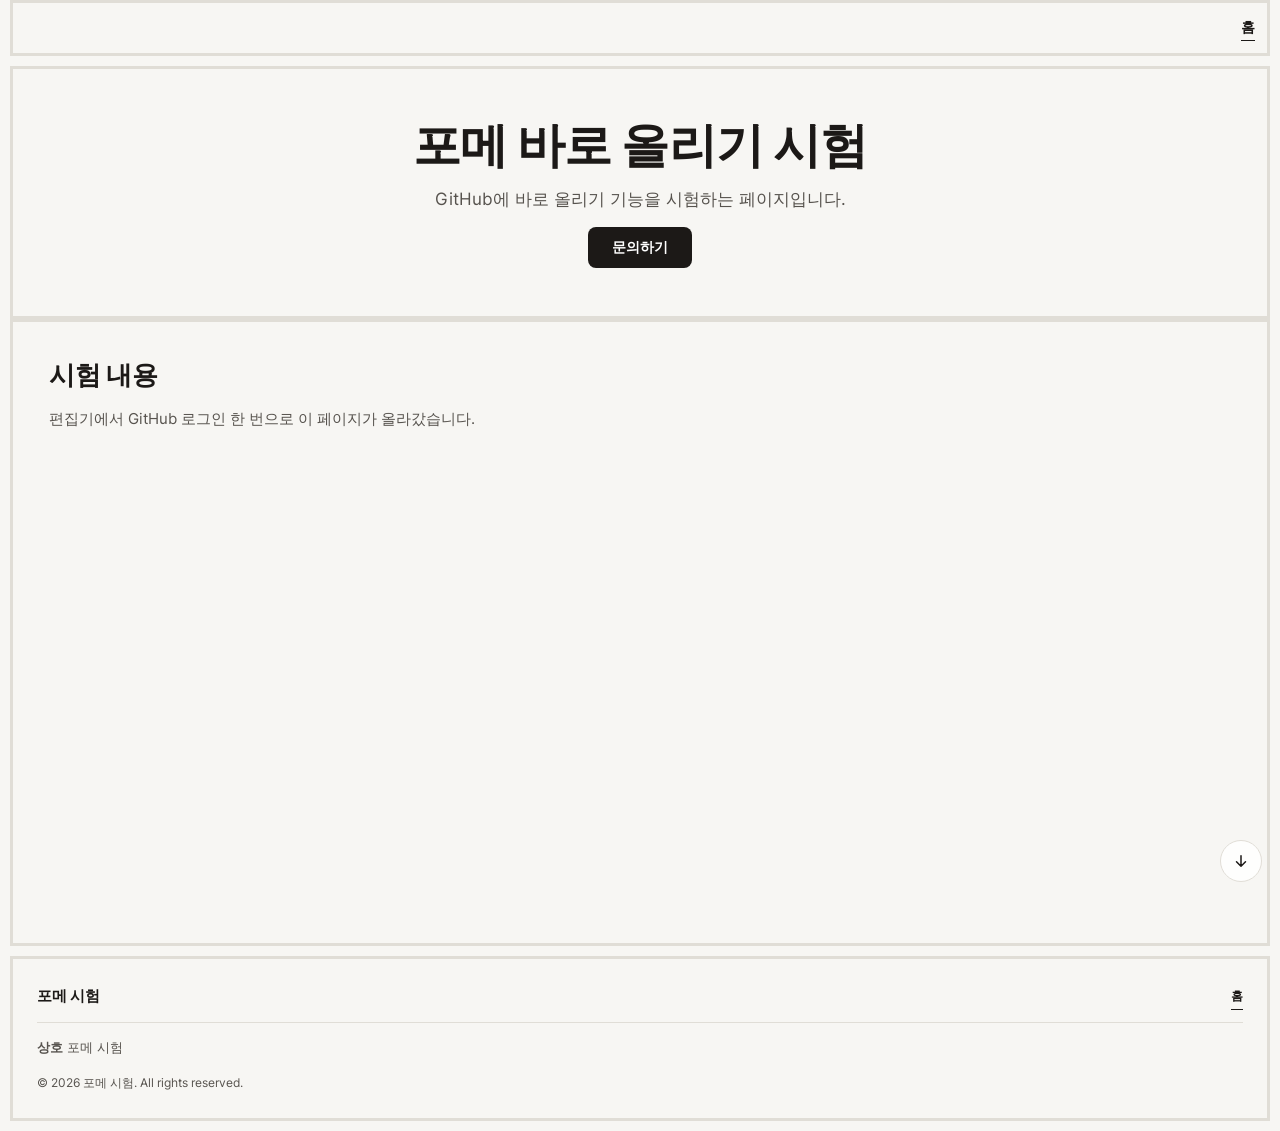
<file: index.html>
<!doctype html>
<html lang="ko">
<head>
  <meta charset="utf-8" />
  <meta name="viewport" content="width=device-width, initial-scale=1" />
  <title>포메 시험</title>
  <meta property="og:type" content="website" />
  <meta property="og:title" content="포메 시험" />
  <meta name="twitter:card" content="summary" />
  <link rel="icon" href="data:image/svg+xml,%3Csvg%20xmlns%3D%22http%3A%2F%2Fwww.w3.org%2F2000%2Fsvg%22%20viewBox%3D%220%200%2064%2064%22%3E%3Crect%20width%3D%2264%22%20height%3D%2264%22%20rx%3D%2214%22%20fill%3D%22%234f6bff%22%2F%3E%3Ctext%20x%3D%2232%22%20y%3D%2234%22%20text-anchor%3D%22middle%22%20dominant-baseline%3D%22central%22%20font-family%3D%22system-ui%2Csans-serif%22%20font-size%3D%2240%22%20font-weight%3D%22700%22%20fill%3D%22%23fff%22%3E%ED%8F%AC%3C%2Ftext%3E%3C%2Fsvg%3E" />
  <link rel="stylesheet" href="./assets/site.css" />
  <style>@view-transition { navigation: auto; }</style>
  <style>html{scroll-behavior:smooth}.wf-pg{display:block}html,body{background:#f7f6f3}.wf-headbar{position:sticky;top:0;z-index:60;min-height:0!important;padding-top:0!important;padding-bottom:0!important}.wf-headbar--still{position:static}.wf-footbar{min-height:0!important;padding-top:0!important}.wf-headbar .wf__region{position:static!important;align-self:stretch!important;width:100%}.wf-headbar--side{position:fixed;top:10px;bottom:10px;left:10px;width:240px;padding:0!important;overflow:auto}.wf-headbar--side .wf__region{height:100%}@media (max-width:760px){.wf-headbar--side{position:static;top:auto;bottom:auto;left:auto;width:auto;overflow:visible;margin:10px 10px 0}.wf-headbar--side .wf__region{height:auto}}.wf-pg{scroll-margin-top:70px}</style>
</head>
<body>
  <div class="wf-page wf-headbar" style="font-family:'Inter', -apple-system, 'Segoe UI', 'Malgun Gothic', 'Apple SD Gothic Neo', 'Noto Sans KR', system-ui, sans-serif;background:#f7f6f3;--wf-bg:#f7f6f3;--wf-text:#1c1917;color:#1c1917;--wf-surface:#ffffff;--wf-line:#e0ddd6;--wf-muted:#57534e;--wf-accent:#1c1917;--wf-max:undefinedpx;padding:10px 10px;--fx-dot-color:#a8a29e;--fx-star-color:#57534e;--fx-char-color:#1c1917;gap:undefinedpx"><nav class="wf__region is-sticky" style="grid-column:1;grid-row:1;min-height:0px;border-radius:undefinedpx;border-width:undefinedpx;border-color:var(--wf-line, currentColor);padding:min(12px, 6vw)">
      <div class="wf-bar" style="justify-content:end">
        <nav class="wf-nav" style="gap:26px">
        <a href="#pg-0" class="wf-nav__item is-current">홈</a>
      </nav>
        
      </div>
    </nav></div>
  <section class="wf-pg" id="pg-0">
  <div class="wf-page wf-ix" style="font-family:'Inter', -apple-system, 'Segoe UI', 'Malgun Gothic', 'Apple SD Gothic Neo', 'Noto Sans KR', system-ui, sans-serif;background:#f7f6f3;--wf-bg:#f7f6f3;--wf-text:#1c1917;color:#1c1917;--wf-surface:#ffffff;--wf-line:#e0ddd6;--wf-muted:#57534e;--wf-accent:#1c1917;--wf-max:undefinedpx;padding:10px 10px;--fx-dot-color:#a8a29e;--fx-star-color:#57534e;--fx-char-color:#1c1917;gap:undefinedpx">
    <div class="wf" style="grid-template-columns:minmax(0, 1fr);grid-template-rows:auto auto 1fr auto;gap:undefinedpx">
    
    <section class="wf__region" style="grid-column:1;grid-row:2;min-height:0px;border-radius:undefinedpx;border-width:undefinedpx;border-color:var(--wf-line, currentColor);padding:min(48px, 6vw)">
      <div class="wf-hero" style="align-items:center;text-align:center">
        
        <h1 class="wf-hero__title" style="font-size:clamp(1.9em, 8.5vw, calc(1 * 3.2em))">포메 바로 올리기 시험</h1>
        <p class="wf-hero__sub">GitHub에 바로 올리기 기능을 시험하는 페이지입니다.</p>
        <a class="wf-btn" style="border-radius:8px" href="#contact">문의하기</a>
      </div>
    </section>
    <section class="wf__region" id="시험-내용" style="grid-column:1;grid-row:3;min-height:0px;border-radius:undefinedpx;border-width:undefinedpx;border-color:var(--wf-line, currentColor);padding:min(36px, 6vw)">
      <div class="wf-sec" style="align-items:flex-start">
        <h2 class="wf-sec__title">시험 내용</h2>
        <div class="wf-sec__cols" style="grid-template-columns:repeat(1, minmax(0, 1fr))">
          <p class="wf-sec__body">편집기에서 GitHub 로그인 한 번으로 이 페이지가 올라갔습니다.</p>
        </div>
        
      </div>
    </section>
    
    </div>
    <a class="wf-down" href="#%EC%8B%9C%ED%97%98-%EB%82%B4%EC%9A%A9" aria-label="아래로 이동"><svg width="18" height="18" viewBox="0 0 24 24" fill="none" stroke="currentColor" stroke-width="2" stroke-linecap="round" stroke-linejoin="round"><path d="M12 5v14M6 13l6 6 6-6"/></svg></a>
  </div>
  </section>
  <div class="wf-page wf-footbar" style="font-family:'Inter', -apple-system, 'Segoe UI', 'Malgun Gothic', 'Apple SD Gothic Neo', 'Noto Sans KR', system-ui, sans-serif;background:#f7f6f3;--wf-bg:#f7f6f3;--wf-text:#1c1917;color:#1c1917;--wf-surface:#ffffff;--wf-line:#e0ddd6;--wf-muted:#57534e;--wf-accent:#1c1917;--wf-max:undefinedpx;padding:10px 10px;--fx-dot-color:#a8a29e;--fx-star-color:#57534e;--fx-char-color:#1c1917;gap:undefinedpx"><div class="wf"><div class="wf__region" id="contact" style="grid-column:1;grid-row:4;min-height:0px;border-radius:undefinedpx;border-width:undefinedpx;border-color:var(--wf-line, currentColor);padding:min(24px, 6vw)"><footer class="wf-foot wf-foot--std">
        <div class="wf-foot__top"><b class="wf-foot__name">포메 시험</b><nav class="wf-nav" style="gap:18px">
        <a href="#pg-0" class="wf-nav__item is-current">홈</a>
      </nav></div>
        <div class="wf-foot__info"><p><span><b>상호</b> 포메 시험</span></p></div>
        <div class="wf-foot__bottom"><span class="wf-foot__text">© <span data-year="2026">2026</span><script>(function(e){e=document.currentScript.previousElementSibling;var y=new Date().getFullYear();if(y>+e.getAttribute('data-year'))e.textContent=y;})();</script> 포메 시험. All rights reserved.</span></div>
      </footer></div></div></div>
  <script>(function(){var L=[].slice.call(document.querySelectorAll('.wf-headbar a[href^="#pg-"]'));if(!L.length)return;
  var S=[].slice.call(document.querySelectorAll('.wf-pg'));
  var set=function(i){L.forEach(function(a,k){a.classList.toggle('is-current',k===i);});};
  L.forEach(function(a,i){a.addEventListener('click',function(){set(i);});});
  if('IntersectionObserver'in window){var io=new IntersectionObserver(function(es){es.forEach(function(e){if(e.isIntersecting){var i=S.indexOf(e.target);if(i>-1)set(i);}});},{rootMargin:'-45% 0px -50% 0px'});
  S.forEach(function(s){io.observe(s);});}
  })();</script>
</body>
</html>
</file>
<file: assets/site.css>
/* 레이아웃 + 파트 스타일. 편집기 전용 규칙은 걷어냈습니다. */
@font-face{font-family:'Inter';font-style:normal;font-weight:400;font-display:swap;src:url(./fonts/inter-400.woff2) format('woff2');}
@font-face{font-family:'Inter';font-style:normal;font-weight:700;font-display:swap;src:url(./fonts/inter-700.woff2) format('woff2');}

:root{--fx-ease: cubic-bezier(.22, 1, .36, 1);--fx-ease-out: cubic-bezier(.16, 1, .3, 1);--fx-duration: .42s;--fx-duration-fast: .22s;--fx-radius: 16px;--fx-surface: #ffffff;--fx-surface-2: #f4f5f7;--fx-border: rgba(0, 0, 0, .08);--fx-text: #16181d;--fx-text-dim: #6b7280;--fx-accent: #5b5bd6;--fx-glare: rgba(255, 255, 255, .55);--fx-shadow: 0 10px 30px -12px rgba(16, 18, 29, .28)}
@media (prefers-color-scheme: dark){:root{--fx-surface: #16181d;--fx-surface-2: #1e2027;--fx-border: rgba(255, 255, 255, .1);--fx-text: #f2f3f5;--fx-text-dim: #9ca3af;--fx-glare: rgba(255, 255, 255, .22);--fx-shadow: 0 12px 34px -14px rgba(0, 0, 0, .7)}}
:root[data-theme=dark]{--fx-surface: #16181d;--fx-surface-2: #1e2027;--fx-border: rgba(255, 255, 255, .1);--fx-text: #f2f3f5;--fx-text-dim: #9ca3af;--fx-glare: rgba(255, 255, 255, .22);--fx-shadow: 0 12px 34px -14px rgba(0, 0, 0, .7)}
:root[data-theme=light]{--fx-surface: #ffffff;--fx-surface-2: #f4f5f7;--fx-border: rgba(0, 0, 0, .08);--fx-text: #16181d;--fx-text-dim: #6b7280;--fx-glare: rgba(255, 255, 255, .55);--fx-shadow: 0 10px 30px -12px rgba(16, 18, 29, .28)}
.fx{-webkit-font-smoothing:antialiased}
.fx-inert{transform:none!important}
@media (prefers-reduced-motion: reduce){.fx,.fx *{animation-duration:.01ms!important;animation-iteration-count:1!important;transition-duration:.01ms!important;scroll-behavior:auto!important}}
.fx :focus-visible,.fx:focus-visible{outline:2px solid var(--fx-accent);outline-offset:3px;border-radius:6px}
.fx-sr-only{position:absolute;width:1px;height:1px;padding:0;margin:-1px;overflow:hidden;clip:rect(0,0,0,0);white-space:nowrap;border:0}

*{box-sizing:border-box}
html,body{margin:0;padding:0;min-height:100%;-webkit-font-smoothing:antialiased}
button{font:inherit;color:inherit}
.wf-page,.wf-page *{word-break:keep-all;overflow-wrap:anywhere}
.wf-page{min-height:100vh;display:flex;flex-direction:column;padding:10px;position:relative}
.wf-guide{position:absolute;top:10px;bottom:10px;max-width:var(--wf-max);margin:0 auto;pointer-events:none;z-index:30;background:repeating-linear-gradient(90deg,rgba(79,107,255,.09) 0,rgba(79,107,255,.09) var(--gcw),transparent var(--gcw),transparent calc(var(--gcw) + var(--ggap)));outline:1px dashed rgba(79,107,255,.35);outline-offset:-1px}
.wf{display:grid;align-content:start}
.wf-page>.wf:not(.wf--row){flex:1}
.wf-page>.wf:not(.wf--row):has(~.wf:not(.wf--row)){flex:0 0 auto}
.wf--row{position:relative}
.wf-page.is-rowmax>.wf{width:100%;max-width:var(--wf-max);margin-left:auto;margin-right:auto}
.wf__region{position:relative;display:flex;flex-direction:column;gap:10px;min-width:0;min-height:0;overflow:hidden;border-style:solid;border-color:transparent;transition:border-color .14s,background .14s}
.wf__region.is-filled{border-color:var(--wf-line, currentColor);cursor:pointer}
.wf__region.is-sticky{position:sticky;top:10px;align-self:start;z-index:4;background-color:var(--wf-bg, transparent)}
.wf__region.has-divider{border-bottom-color:var(--wf-line)}
.wf:has(>.wf__region.is-sticky):not(:has(>.wf__region:not(.is-sticky))){position:sticky;top:10px;z-index:4}
.wf:has(>.wf__region.is-sticky):not(:has(>.wf__region:not(.is-sticky)))>.wf__region.is-sticky{position:relative;top:auto}
[data-hide-scroll],.wf-headbar:has([data-hide-scroll]){transition:transform .28s ease}
.wf-nav-hidden{transform:translateY(-130%)!important}
.wf-nav{display:flex;align-items:center;flex-wrap:wrap;gap:26px}
.wf-nav--v{flex-direction:column;align-items:flex-start;gap:10px}
.wf-nav__item{background:none;border:0;padding:3px 0;font-size:.9333em;cursor:pointer;opacity:.62;border-bottom:1.5px solid transparent}
.wf-nav__item:hover{opacity:1}
.wf-nav__item.is-current{opacity:1;font-weight:600;border-bottom-color:var(--wf-accent)}
.wf-mode{flex:none;width:32px;height:32px;display:inline-flex;align-items:center;justify-content:center;border:1px solid var(--wf-line, currentColor);border-radius:8px;background:var(--wf-surface, transparent);color:inherit;line-height:1;cursor:pointer;opacity:.85;transition:border-color .18s,background .18s,opacity .18s}
.wf-mode:hover{border-color:var(--wf-accent);opacity:1}
.wf-mode__sun{display:none}
.wf-page.is-dark .wf-mode__sun{display:inline}
.wf-page.is-dark .wf-mode__moon{display:none}
.wf-page{transition:background .25s ease,color .25s ease}
.wf-bar{display:flex;align-items:center;gap:16px;width:100%;min-width:0;flex-wrap:wrap}
.wf-bar>*{min-width:0}
.wf-bar__logo{font-size:1.1333em;font-weight:700;white-space:nowrap;overflow:hidden;text-overflow:ellipsis;flex:0 1 auto}
.wf-bar--foot{font-size:.8667em;opacity:.85}
.wf-foot__mail{opacity:.7}
.wf-foot__time{font-variant-numeric:tabular-nums;opacity:.7}
.wf-btn{display:inline-block;padding:11px 24px;background:var(--wf-accent);color:#fff;font-size:.9333em;font-weight:600;border-radius:inherit;text-decoration:none}
.wf-btn--sm{padding:7px 15px;font-size:.8667em}
.wf-hero{min-width:0;display:flex;flex-direction:column;gap:16px;justify-content:center;flex:1;width:100%;max-width:var(--wf-max);margin:0 auto}
.wf-hero__title{margin:0;line-height:1.15;white-space:pre-line;letter-spacing:-.02em}
.wf-hero__sub{margin:0;font-size:1.1333em;color:var(--wf-muted);white-space:pre-line}
.wf-aside{min-width:0;display:flex;flex-direction:column;gap:10px;width:100%}
.wf-aside__name{margin:0;font-size:2.2667em;line-height:1.15;letter-spacing:-.02em}
.wf-aside__role{margin:0;font-size:1.0667em}
.wf-aside__bio{margin:0 0 8px;font-size:.9333em;color:var(--wf-muted);white-space:pre-line}
.wf-sec{min-width:0;display:flex;flex-direction:column;gap:14px;width:100%;max-width:var(--wf-max);margin:0 auto}
.wf-sec__title{margin:0;font-size:1.7333em;letter-spacing:-.01em}
.wf-sec__cols{display:grid;gap:22px;width:100%}
.wf-sec__cols>*{min-width:0}
.wf-sec__body{margin:0;font-size:.9667em;line-height:1.75;color:var(--wf-muted);white-space:pre-line}
.wf-gal{min-width:0;display:flex;flex-direction:column;gap:16px;width:100%;max-width:var(--wf-max);margin:0 auto}
.wf-gal__grid{display:grid;gap:16px;width:100%}
.wf-gal__grid>*{min-width:0}
.wf-card{display:flex;flex-direction:column;min-width:0;background:var(--wf-surface);border:1px solid var(--wf-line);border-radius:inherit;overflow:hidden}
.wf-card__thumb{position:relative;display:block;width:100%;background:linear-gradient(135deg,color-mix(in srgb,var(--wf-accent) 14%,transparent),color-mix(in srgb,var(--wf-accent) 4%,transparent));border-bottom:1px solid var(--wf-line)}
.wf-card__thumb em{position:absolute;top:0;right:0;bottom:0;left:0;display:grid;place-items:center;font-style:normal;font-size:.8667em;color:var(--wf-muted)}
.wf-card__body{display:flex;flex-direction:column;gap:5px;padding:14px 16px 16px;min-width:0}
.wf-card__title{font-size:1em;font-weight:700;line-height:1.35}
.wf-card__stack{font-size:.8em;color:var(--wf-accent)}
.wf-card__stack--badges{display:flex;flex-wrap:wrap;gap:5px;margin:1px 0 2px}
.wf-card__stack--badges .wf-tag--badge{font-size:.7em;padding:4px 9px}
.wf-card__status{position:absolute;left:10px;bottom:10px;z-index:2;padding:4px 10px;border-radius:5px;background:var(--st-bg, #6b7280);color:var(--st-fg, #fff);font-size:.7em;font-weight:700;letter-spacing:.01em;box-shadow:0 2px 8px #0000002e}
.wf-card__body>.wf-card__status{position:static;align-self:flex-start;box-shadow:none}
.wf-card__desc{font-size:.8333em;line-height:1.65;color:var(--wf-muted)}
.wf-card__link{margin-top:2px;font-size:.7667em;color:var(--wf-accent)}
.wf-tags{display:flex;flex-wrap:wrap;gap:7px}
.wf-tag{display:inline-flex;align-items:baseline;gap:5px;padding:4px 11px;border:1px solid var(--wf-line);border-radius:999px;font-size:.8333em}
.wf-tag em{font-style:normal;font-size:.7em;color:var(--wf-muted)}
.wf-tag--badge{border:0;border-radius:4px;padding:5px 11px;background:var(--bdg-bg, #555);color:var(--bdg-fg, #fff);font-size:.7667em;font-weight:600;letter-spacing:.01em;align-items:center}
.wf-tag__logo{width:1.05em;height:1.05em;flex:none}
.wf-tag--badge em{color:inherit;opacity:.8;margin-left:7px;padding-left:7px;border-left:1px solid color-mix(in srgb,currentColor 35%,transparent)}
.wf-marquee{width:100%;overflow:hidden;-webkit-mask-image:linear-gradient(90deg,transparent,#000 8%,#000 92%,transparent);mask-image:linear-gradient(90deg,transparent,#000 8%,#000 92%,transparent)}
.wf-marquee__track{display:flex;width:max-content;animation:wf-marquee var(--marq-t, 20s) linear infinite}
.wf-marquee__set{display:flex;gap:7px;padding-right:7px}
@keyframes wf-marquee{to{transform:translate(-50%)}}
@media (prefers-reduced-motion: reduce){.wf-marquee__track{animation:none;flex-wrap:wrap}.wf-marquee__set[aria-hidden]{display:none}.wf-marquee{-webkit-mask-image:none;mask-image:none}}
.wf-cover{position:relative;display:flex;flex-direction:column;width:100%;overflow:hidden;border-radius:inherit}
.wf-cover__img,.wf-cover__empty{position:absolute;top:0;right:0;bottom:0;left:0;width:100%;height:100%;object-fit:cover;display:block}
.wf-cover__empty{background:repeating-linear-gradient(45deg,var(--wf-surface, #8882) 0 10px,transparent 10px 20px),var(--wf-surface, #8881);opacity:.5}
.wf-cover__veil{position:absolute;top:0;right:0;bottom:0;left:0;background:#000;pointer-events:none}
.wf-cover__body{position:relative;z-index:1;display:flex;flex-direction:column;gap:8px;padding:min(40px,5vw);max-width:var(--wf-max)}
.wf-cover__title{font-size:clamp(1.4em,4.4vw,2.8em);font-weight:800;line-height:1.15;letter-spacing:-.02em;color:#fff;white-space:pre-line;text-shadow:0 2px 24px rgba(0,0,0,.35)}
.wf-cover__sub{font-size:1.0667em;color:#ffffffdb}
.wf-cover.is-kb .wf-cover__img{animation:wf-kenburns 26s ease-in-out infinite alternate}
@keyframes wf-kenburns{0%{transform:scale(1) translate(0)}to{transform:scale(1.12) translate(-1.5%,-1%)}}
.wf-cover.is-zoom .wf-cover__img{animation:wf-cover-zoom linear both;animation-timeline:view();animation-range:cover 0% cover 100%;animation-duration:1ms}
@keyframes wf-cover-zoom{0%{transform:scale(1)}to{transform:scale(1.18)}}
@media (prefers-reduced-motion: reduce){.wf-cover.is-kb .wf-cover__img,.wf-cover.is-zoom .wf-cover__img{animation:none}}
.wf-mq{width:100%;overflow:hidden;display:flex;align-items:center;border-radius:inherit}
.wf-mq__track{display:flex;width:max-content;animation:wf-marquee var(--mq-t, 26s) linear infinite;animation-direction:var(--mq-dir, normal)}
.wf-mq__set{display:flex;align-items:center}
.wf-mq__txt{font-size:var(--mq-size, 2.6em);font-weight:800;letter-spacing:-.02em;line-height:1.1;white-space:nowrap}
.wf-mq__sep{font-size:calc(var(--mq-size, 2.6em) * .62);font-style:normal;color:var(--wf-accent);padding:0 .35em}
.wf-mq.is-outline .wf-mq__txt{color:transparent;-webkit-text-stroke:1.5px currentColor}
.wf-mq.is-pausable:hover .wf-mq__track{animation-play-state:paused}
@media (prefers-reduced-motion: reduce){.wf-mq__track{animation:none}.wf-mq__set[aria-hidden]{display:none}}
.wf-cta{position:relative;display:flex;flex-direction:column;gap:12px;width:100%;max-width:var(--wf-max);margin:0 auto;justify-content:center;border-radius:inherit}
.wf-cta__title{font-size:clamp(1.2em,3vw,1.9em);font-weight:700;line-height:1.25;letter-spacing:-.01em}
.wf-cta__sub{font-size:1.0667em;color:var(--wf-muted)}
.wf-cta__btn{margin-top:6px}
.wf-cta.is-grad:before{content:"";position:absolute;inset:calc(-1*min(44px,6vw));z-index:0;border-radius:inherit;background:linear-gradient(100deg,color-mix(in srgb,var(--wf-accent) 22%,transparent),color-mix(in srgb,var(--wf-accent) 6%,transparent),color-mix(in srgb,var(--wf-accent) 22%,transparent));background-size:220% 100%;animation:wf-cta-grad 14s ease-in-out infinite alternate}
.wf-cta.is-grad>*{position:relative;z-index:1}
@keyframes wf-cta-grad{0%{background-position:0% 50%}to{background-position:100% 50%}}
@media (prefers-reduced-motion: reduce){.wf-cta.is-grad:before{animation:none}}
.wf__region.is-freeitems>:not(span,button){position:relative;height:100%;display:block}
.wf__region.is-freeitems>:not(span,button)>*:not(:where(.wf-sld__r,.wf-sld__track,.wf-sld__dots,.wf-detail,.wf-cover__img,.wf-cover__empty,.wf-cover__veil,.wf-mq__track)){position:absolute;margin:0;max-width:92%}
.wf__region.is-freeitems>:not(span,button)>*:not(:where(.wf-sld__r,.wf-sld__track,.wf-sld__dots,.wf-detail,.wf-cover__img,.wf-cover__empty,.wf-cover__veil,.wf-mq__track)):nth-child(1){left:var(--fi1x, auto);top:var(--fi1y, auto)}
.wf__region.is-freeitems>:not(span,button)>*:not(:where(.wf-sld__r,.wf-sld__track,.wf-sld__dots,.wf-detail,.wf-cover__img,.wf-cover__empty,.wf-cover__veil,.wf-mq__track)):nth-child(2){left:var(--fi2x, auto);top:var(--fi2y, auto)}
.wf__region.is-freeitems>:not(span,button)>*:not(:where(.wf-sld__r,.wf-sld__track,.wf-sld__dots,.wf-detail,.wf-cover__img,.wf-cover__empty,.wf-cover__veil,.wf-mq__track)):nth-child(3){left:var(--fi3x, auto);top:var(--fi3y, auto)}
.wf__region.is-freeitems>:not(span,button)>*:not(:where(.wf-sld__r,.wf-sld__track,.wf-sld__dots,.wf-detail,.wf-cover__img,.wf-cover__empty,.wf-cover__veil,.wf-mq__track)):nth-child(4){left:var(--fi4x, auto);top:var(--fi4y, auto)}
.wf__region.is-freeitems>:not(span,button)>*:not(:where(.wf-sld__r,.wf-sld__track,.wf-sld__dots,.wf-detail,.wf-cover__img,.wf-cover__empty,.wf-cover__veil,.wf-mq__track)):nth-child(5){left:var(--fi5x, auto);top:var(--fi5y, auto)}
.wf__region.is-freeitems>:not(span,button)>*:not(:where(.wf-sld__r,.wf-sld__track,.wf-sld__dots,.wf-detail,.wf-cover__img,.wf-cover__empty,.wf-cover__veil,.wf-mq__track)):nth-child(6){left:var(--fi6x, auto);top:var(--fi6y, auto)}
.wf__region.is-freeitems>:not(span,button)>*:not(:where(.wf-sld__r,.wf-sld__track,.wf-sld__dots,.wf-detail,.wf-cover__img,.wf-cover__empty,.wf-cover__veil,.wf-mq__track)):nth-child(7){left:var(--fi7x, auto);top:var(--fi7y, auto)}
.wf__region.is-freeitems>:not(span,button)>*:not(:where(.wf-sld__r,.wf-sld__track,.wf-sld__dots,.wf-detail,.wf-cover__img,.wf-cover__empty,.wf-cover__veil,.wf-mq__track)):nth-child(8){left:var(--fi8x, auto);top:var(--fi8y, auto)}
.wf__region.is-freeitems>:not(span,button)>*:not(:where(.wf-sld__r,.wf-sld__track,.wf-sld__dots,.wf-detail,.wf-cover__img,.wf-cover__empty,.wf-cover__veil,.wf-mq__track)):nth-child(9){left:var(--fi9x, auto);top:var(--fi9y, auto)}
.wf__region.is-freeitems>:not(span,button)>*:not(:where(.wf-sld__r,.wf-sld__track,.wf-sld__dots,.wf-detail,.wf-cover__img,.wf-cover__empty,.wf-cover__veil,.wf-mq__track)):nth-child(10){left:var(--fi10x, auto);top:var(--fi10y, auto)}
.wf-sld{position:relative;width:100%;height:var(--sld-h, 340px);overflow:hidden;border-radius:inherit}
.wf-sld__r{position:absolute;width:1px;height:1px;opacity:0;pointer-events:none;margin:0}
.wf-sld__track{position:absolute;top:0;right:0;bottom:0;left:0}
.wf-sld__slide{position:absolute;top:0;right:0;bottom:0;left:0;overflow:hidden}
.wf-sld__img,.wf-sld__empty{position:absolute;top:0;right:0;bottom:0;left:0;width:100%;height:100%;object-fit:cover;display:block}
.wf-sld__empty{background:repeating-linear-gradient(45deg,var(--wf-surface, #8882) 0 10px,transparent 10px 20px),var(--wf-surface, #8881);opacity:.5}
.wf-sld__veil{position:absolute;top:0;right:0;bottom:0;left:0;background:#000;pointer-events:none}
.wf-sld__body{position:absolute;top:0;right:0;bottom:0;left:0;display:flex;flex-direction:column;gap:8px;padding:min(40px,5vw);z-index:2}
.wf-sld__title{font-size:clamp(1.3em,3.8vw,2.4em);font-weight:800;line-height:1.15;letter-spacing:-.02em;color:#fff;text-shadow:0 2px 24px rgba(0,0,0,.35)}
.wf-sld__sub{font-size:1.0667em;color:#ffffffdb}
.wf-sld__btn,.wf-cover__btn{margin-top:8px}
.wf-cover__body .wf-cover__btn{pointer-events:auto}
.wf-sld--slide .wf-sld__track{display:flex;width:100%;height:100%;transform:translate(calc(var(--i, 0) * -100%));transition:transform var(--sld-t, .6s) cubic-bezier(.4,0,.2,1)}
.wf-sld--slide .wf-sld__slide{position:relative;inset:auto;flex:0 0 100%;height:100%}
.wf-sld--fade .wf-sld__slide,.wf-sld--cover .wf-sld__slide,.wf-sld--zoom .wf-sld__slide{z-index:calc(var(--on, 0))}
.wf-sld--fade .wf-sld__slide{opacity:var(--on, 0);transition:opacity var(--sld-t, .6s) ease}
.wf-sld--cover .wf-sld__slide{transform:translate(calc((1 - var(--on, 0)) * 100%));transition:transform var(--sld-t, .6s) cubic-bezier(.4,0,.2,1)}
.wf-sld--zoom .wf-sld__slide{opacity:var(--on, 0);transform:scale(calc(.94 + .06 * var(--on, 0)));transition:opacity var(--sld-t, .6s) ease,transform var(--sld-t, .6s) ease}
.wf-sld--scroll .wf-sld__track{display:flex;overflow-x:auto;scroll-snap-type:x mandatory;scrollbar-width:none}
.wf-sld--scroll .wf-sld__track::-webkit-scrollbar{display:none}
.wf-sld--scroll .wf-sld__slide{position:relative;inset:auto;flex:0 0 100%;height:100%;scroll-snap-align:start}
.wf-sld__dots{position:absolute;left:0;right:0;bottom:12px;z-index:3;display:flex;justify-content:center;gap:8px}
.wf-sld__dots>label{width:9px;height:9px;border-radius:999px;background:#ffffff73;cursor:pointer;transition:background .2s,width .2s}
.wf-sld__dots>label:hover{background:#ffffffbf}
.wf-sld__dots>label{background:rgba(255,255,255,calc(.4 + .6 * var(--on, 0)));width:calc(9px + 13px * var(--on, 0))}
.wf-sld__nav{position:absolute;top:0;right:0;bottom:0;left:0;z-index:3;display:flex;align-items:center;justify-content:space-between;padding:0 10px;pointer-events:none}
.wf-sld__arrow{pointer-events:auto;width:34px;height:34px;display:flex;align-items:center;justify-content:center;border-radius:999px;background:#00000052;color:#fff;font-size:20px;line-height:1;cursor:pointer;opacity:0;transition:opacity .2s,background .2s}
.wf-sld:hover .wf-sld__arrow{opacity:1}
.wf-sld__arrow:hover{background:#0000008c}
.wf-sld__r:focus-visible~.wf-sld__track .wf-sld__arrow{opacity:1}
.wf-sld.no-arrows .wf-sld__nav{display:none}
.wf-sld.is-kb .wf-sld__img{transform:scale(calc(1 + .08 * var(--on, 0)));transition:transform 8s ease-out}
@media (prefers-reduced-motion: reduce){.wf-sld__slide,.wf-sld--slide .wf-sld__track,.wf-sld.is-kb .wf-sld__img{transition:none!important}}
.wf-sld__r:nth-of-type(1):checked~.wf-sld__track{--i: 0}
.wf-sld__r:nth-of-type(1):checked~.wf-sld__track>.wf-sld__slide:nth-child(1){--on: 1}
.wf-sld__r:nth-of-type(1):checked~.wf-sld__dots>label:nth-child(1){--on: 1}
.wf-sld__r:nth-of-type(2):checked~.wf-sld__track{--i: 1}
.wf-sld__r:nth-of-type(2):checked~.wf-sld__track>.wf-sld__slide:nth-child(2){--on: 1}
.wf-sld__r:nth-of-type(2):checked~.wf-sld__dots>label:nth-child(2){--on: 1}
.wf-sld__r:nth-of-type(3):checked~.wf-sld__track{--i: 2}
.wf-sld__r:nth-of-type(3):checked~.wf-sld__track>.wf-sld__slide:nth-child(3){--on: 1}
.wf-sld__r:nth-of-type(3):checked~.wf-sld__dots>label:nth-child(3){--on: 1}
.wf-sld__r:nth-of-type(4):checked~.wf-sld__track{--i: 3}
.wf-sld__r:nth-of-type(4):checked~.wf-sld__track>.wf-sld__slide:nth-child(4){--on: 1}
.wf-sld__r:nth-of-type(4):checked~.wf-sld__dots>label:nth-child(4){--on: 1}
.wf-sld__r:nth-of-type(5):checked~.wf-sld__track{--i: 4}
.wf-sld__r:nth-of-type(5):checked~.wf-sld__track>.wf-sld__slide:nth-child(5){--on: 1}
.wf-sld__r:nth-of-type(5):checked~.wf-sld__dots>label:nth-child(5){--on: 1}
.wf-sld__r:nth-of-type(6):checked~.wf-sld__track{--i: 5}
.wf-sld__r:nth-of-type(6):checked~.wf-sld__track>.wf-sld__slide:nth-child(6){--on: 1}
.wf-sld__r:nth-of-type(6):checked~.wf-sld__dots>label:nth-child(6){--on: 1}
.wf-sld__r:nth-of-type(7):checked~.wf-sld__track{--i: 6}
.wf-sld__r:nth-of-type(7):checked~.wf-sld__track>.wf-sld__slide:nth-child(7){--on: 1}
.wf-sld__r:nth-of-type(7):checked~.wf-sld__dots>label:nth-child(7){--on: 1}
.wf-sld__r:nth-of-type(8):checked~.wf-sld__track{--i: 7}
.wf-sld__r:nth-of-type(8):checked~.wf-sld__track>.wf-sld__slide:nth-child(8){--on: 1}
.wf-sld__r:nth-of-type(8):checked~.wf-sld__dots>label:nth-child(8){--on: 1}
.wf-sld__r:nth-of-type(9):checked~.wf-sld__track{--i: 8}
.wf-sld__r:nth-of-type(9):checked~.wf-sld__track>.wf-sld__slide:nth-child(9){--on: 1}
.wf-sld__r:nth-of-type(9):checked~.wf-sld__dots>label:nth-child(9){--on: 1}
.wf-sld__r:nth-of-type(10):checked~.wf-sld__track{--i: 9}
.wf-sld__r:nth-of-type(10):checked~.wf-sld__track>.wf-sld__slide:nth-child(10){--on: 1}
.wf-sld__r:nth-of-type(10):checked~.wf-sld__dots>label:nth-child(10){--on: 1}
.wf-sld__r:nth-of-type(11):checked~.wf-sld__track{--i: 10}
.wf-sld__r:nth-of-type(11):checked~.wf-sld__track>.wf-sld__slide:nth-child(11){--on: 1}
.wf-sld__r:nth-of-type(11):checked~.wf-sld__dots>label:nth-child(11){--on: 1}
.wf-sld__r:nth-of-type(12):checked~.wf-sld__track{--i: 11}
.wf-sld__r:nth-of-type(12):checked~.wf-sld__track>.wf-sld__slide:nth-child(12){--on: 1}
.wf-sld__r:nth-of-type(12):checked~.wf-sld__dots>label:nth-child(12){--on: 1}
@property --wf-n{syntax: "<integer>"; inherits: false; initial-value: 0;}
.wf-stats{display:flex;flex-wrap:wrap;gap:24px 44px;width:100%}
.wf-stat{display:flex;flex-direction:column;gap:4px}
.wf-stat__num{display:flex;align-items:baseline;gap:2px;font-size:2.4em;font-weight:700;line-height:1.1;color:var(--wf-accent)}
.wf-stat__label{font-size:.8333em;color:var(--wf-muted)}
.wf-stat__count{font-style:normal;--wf-n: var(--wf-n-to, 0);counter-reset:wfnum calc(var(--wf-n));animation:wf-count linear both;animation-duration:1ms;animation-timeline:view();animation-range:entry 0% entry 90%}
.wf-stat__count:after{content:counter(wfnum)}
@keyframes wf-count{0%{--wf-n: 0}}
.wf-stat__plain{display:none}
@supports not (counter-reset: n calc(var(--x, 0))){.wf-stat__count{display:none}.wf-stat__plain{display:inline}}
@media (prefers-reduced-motion: reduce){.wf-stat__count{animation:none}}
.wf-sr{position:absolute;width:1px;height:1px;margin:-1px;padding:0;overflow:hidden;clip-path:inset(50%);white-space:nowrap}
.wf-time{list-style:none;margin:0;padding:0 0 0 14px;width:100%}
.wf-time__row{position:relative;display:flex;flex-wrap:wrap;align-items:baseline;gap:10px;padding:8px 0;border-bottom:1px solid var(--wf-line)}
.wf-time__row:before{content:"";position:absolute;left:-14px;top:15px;width:6px;height:6px;border-radius:50%;background:var(--wf-accent)}
.wf-time__row b{font-size:.9333em}
.wf-time__row span{font-size:.8em;color:var(--wf-muted)}
.wf-tl{width:100%;min-width:0}
.wf-tl__eyebrow{display:block;font-family:ui-monospace,Cascadia Code,Consolas,monospace;font-size:.78em;letter-spacing:.08em;color:var(--wf-accent);margin-bottom:8px}
.wf-tl__title{margin:0 0 28px;font-size:1.7em;letter-spacing:-.01em}
.wf-tl__list{list-style:none;margin:0;padding:0}
.wf-tl__item{position:relative;padding:0 0 30px 32px}
.wf-tl__item:last-child{padding-bottom:0}
.wf-tl__item:before{content:"";position:absolute;left:6px;top:22px;bottom:4px;width:1px;background:var(--wf-line)}
.wf-tl__item:last-child:before{display:none}
.wf-tl__item:after{content:"";position:absolute;left:0;top:3px;width:9px;height:9px;border-radius:50%;border:2px solid var(--wf-accent)}
.wf-tl__label{display:block;font-size:.78em;letter-spacing:.14em;color:var(--wf-muted)}
.wf-tl__head{display:block;margin:7px 0 5px;font-size:.9333em}
.wf-tl__desc{margin:0;font-size:.8667em;color:var(--wf-muted);line-height:1.65}
.wf-main{display:grid;width:100%;min-width:0;flex:1}
.wf-main>*{min-width:0}
.wf-main__slot{display:grid;place-items:center;border:1px dashed var(--wf-line);border-radius:inherit;font-size:.8em;color:var(--wf-muted);min-height:140px}
.wf-3d{position:relative;width:100%;display:grid;place-items:center;min-height:160px}
.wf__region:has(>.wf-3d.is-fill){position:relative}
.wf-3d.is-fill{position:absolute;top:0;right:0;bottom:0;left:0;height:auto!important;aspect-ratio:auto;border-radius:inherit;overflow:hidden}
.wf-card.is-flip{background:none;border:0;overflow:visible}
.wf-card.is-flip .fx-flip-card__face{display:flex;flex-direction:column;gap:6px;justify-content:center;padding:18px;background:var(--wf-surface);border:1px solid var(--wf-line)}
.wf-badge{align-self:flex-start;padding:2px 8px;border:1px solid var(--part-color);border-radius:999px;font-size:.6667em;color:var(--part-color)}
.wf__region{font-size:calc(var(--wf-fs, 15px) * var(--wf-scale, 1))}
.wf-aside__photo{display:block;flex:none;border:1px solid var(--wf-line);border-radius:8px}
.wf-aside__photo.is-round{border-radius:50%}
.wf-hero__photo{display:block;flex:none;object-fit:cover;border:1px solid var(--wf-line);border-radius:12px;margin-bottom:6px}
.wf-hero__photo.is-round{border-radius:50%}
.wf-card__img{position:absolute;top:0;right:0;bottom:0;left:0;width:100%;height:100%;display:block}
.wf-gal.is-gray .wf-card__img{filter:saturate(0%);transition:filter .45s ease,transform .45s ease}
.wf-gal.is-gray .wf-card:hover .wf-card__img,.wf-gal.is-gray .wf-card:focus-visible .wf-card__img{filter:saturate(100%);transform:scale(1.03)}
.wf-links{min-width:0;display:flex;flex-direction:column;gap:14px;width:100%;max-width:var(--wf-max);margin:0 auto}
.wf-links__row{display:flex;flex-wrap:wrap;gap:10px}
.wf-link{display:inline-flex;align-items:baseline;gap:7px;color:inherit;text-decoration:none}
.wf-link__url{font-style:normal;font-size:.8em;opacity:.6}
.wf-links--buttons .wf-link{padding:9px 16px;border:1px solid var(--wf-line);border-radius:999px}
.wf-links--buttons .wf-link:hover{border-color:var(--wf-accent);color:var(--wf-accent)}
.wf-links--text .wf-link{text-decoration:underline;text-underline-offset:3px}
.wf-links--list .wf-links__row{flex-direction:column;gap:8px}
.wf-links--list .wf-link{justify-content:space-between;width:100%;padding:10px 2px;border-bottom:1px solid var(--wf-line)}
.wf-links--cards .wf-links__row{display:grid;grid-template-columns:repeat(auto-fit,minmax(220px,1fr));gap:14px;width:100%}
.wf-links--cards .wf-link{flex-direction:column;align-items:flex-start;gap:8px;padding:22px;border:1px solid var(--wf-line);border-radius:14px;font-weight:600}
.wf-links--cards .wf-link:hover{border-color:var(--wf-accent);color:var(--wf-accent)}
.wf-link__desc{margin:0;font-size:.8333em;font-weight:400;line-height:1.65;color:var(--wf-muted);white-space:pre-line}
.wf-bcard{container-type:inline-size;position:relative;width:100%;aspect-ratio:9 / 5;margin:0 auto;overflow:clip;border:1px solid var(--wf-line);border-radius:inherit;background:var(--wf-surface);--bc-accent: var(--wf-accent);font-family:var(--bc-sans);--bc-sans: "Pretendard", "Pretendard Variable", "Apple SD Gothic Neo", "Malgun Gothic", "Noto Sans KR", system-ui, sans-serif;--bc-ink-900: #0B0C0E;--bc-ink-700: #1C1F24;--bc-ink-500: #4A5058;--bc-ink-300: #8A9099;--bc-ink-200: #B9BCC1;--bc-ink-100: #D8D6D0;--bc-paper-0: #FFFFFF;--bc-paper-1: #F4F2ED;--bc-paper-2: #EAE7DF;--bc-signal: #1F5AE8;--bc-neon: #00E5A0;--bc-warm: #E8462B;--bc-gold: #D9A400;--bc-syn-key: #1F5AE8;--bc-syn-str: #0F9D58;--bc-syn-num: #D9A400;--bc-syn-com: #8A9099;--bc-syn-punct: #4A5058;--bc-syn-fn: #E8462B;--bc-syn-key-d: #7AA2FF;--bc-syn-str-d: #00E5A0;--bc-syn-num-d: #F0C455;--bc-syn-com-d: #5A626C;--bc-syn-punct-d: #9AA1AA;--bc-syn-fn-d: #FF8A6B;--bc-mono: ui-monospace, SFMono-Regular, Menlo, Consolas, "Liberation Mono", "Pretendard", "Apple SD Gothic Neo", "Malgun Gothic", "Noto Sans KR", monospace}
.wf-bcard__org,.wf-bcard__label,.wf-bcard__mono,.wf-bcard__tagline,.wf-bcard__stack{display:none}
.wf-bcard__label{font-family:var(--bc-mono);font-size:2.3cqw;font-weight:600;letter-spacing:.18em;text-transform:uppercase}
.wf-bcard__mono{font-size:5.6cqw;font-weight:800;letter-spacing:-.03em;line-height:1}
.wf-bcard__tagline{margin:0;font-size:2.9cqw;line-height:1.45;font-weight:500;text-wrap:pretty}
.wf-bcard__stack{font-family:var(--bc-mono);font-size:2.2cqw;color:var(--bc-ink-300)}
.wf-bcard__in{position:relative;display:grid;min-height:100%;box-sizing:border-box;padding:7cqw;gap:3cqw}
.wf-bcard__lead{display:flex;flex-direction:column;min-width:0}
.wf-bcard__role{font-size:7cqw;font-weight:800;line-height:1;letter-spacing:-.02em;color:var(--bc-accent);overflow-wrap:normal}
.wf-bcard__rolesub{font-size:4.4cqw;font-weight:700;line-height:1.2}
.wf-bcard__info{display:flex;flex-direction:column;justify-content:center;gap:2.2cqw;min-width:0}
.wf-bcard__row{display:flex;align-items:center;gap:2.6cqw;min-width:0}
.wf-bcard__text{display:flex;flex-direction:column;min-width:0}
.wf-bcard__name{font-size:4.8cqw;font-weight:800;line-height:1.15}
.wf-bcard__nameen,.wf-bcard__title{font-size:2.5cqw;color:var(--wf-muted);line-height:1.3}
.wf-bcard__line{font-size:2.5cqw;line-height:1.35;white-space:pre-line}
.wf-bcard__ico{flex:none;display:grid;place-items:center;width:5.4cqw;height:5.4cqw;border-radius:50%;background:var(--bc-accent);color:#fff}
.wf-bcard__ico svg{width:60%;height:60%;display:block}
.wf-bcard__row>.wf-bcard__ico{order:-1}
.wf-bcard__titles{display:block}
.wf-bcard__tpart+.wf-bcard__tpart:before{content:"·";margin:0 .45em;opacity:.7}
:is(.wf-bcard--sideline,.wf-bcard--dark) .wf-bcard__in:not(.wf-bcard__in--back) .wf-bcard__row>.wf-bcard__ico{order:0}
.wf-bcard__row:has(.wf-bcard__name)>.wf-bcard__ico{display:none}
:is(.wf-bcard__row--phone,.wf-bcard__row--mail,.wf-bcard__row--globe) .wf-bcard__line{white-space:nowrap}
.wf-bcard__row--pin .wf-bcard__line{word-break:keep-all;overflow-wrap:normal}
.wf-bcard__side{display:flex;flex-direction:column;align-items:center;justify-content:center;gap:1.6cqw}
.wf-bcard__qr{display:block;width:100%}
.wf-bcard__qr .wf-qr{display:block;width:100%;height:auto;color:inherit}
.wf-bcard__save{font-size:2.3cqw;font-weight:700;color:var(--bc-accent);text-decoration:none;white-space:nowrap}
:is(.wf-bcard--quiet,.wf-bcard--shell,.wf-bcard--grid,.wf-bcard--night,.wf-bcard--signal,.wf-bcard--letter,.wf-bcard--swiss,.wf-bcard--syntax,.wf-bcard--manifest,.wf-bcard--schema,.wf-bcard--formal,.wf-bcard--executive,.wf-bcard--field,.wf-bcard--hangeul,.wf-bcard--directory){border-radius:3px;--bc-accent: var(--bc-signal)}
:is(.wf-bcard--quiet,.wf-bcard--shell,.wf-bcard--grid,.wf-bcard--night,.wf-bcard--signal,.wf-bcard--letter,.wf-bcard--swiss,.wf-bcard--syntax,.wf-bcard--manifest,.wf-bcard--schema,.wf-bcard--formal,.wf-bcard--executive,.wf-bcard--field,.wf-bcard--hangeul,.wf-bcard--directory) .wf-bcard__in{padding:4.4cqw;gap:0;grid-template-columns:1fr auto;grid-template-rows:auto 1fr auto}
:is(.wf-bcard--quiet,.wf-bcard--shell,.wf-bcard--grid,.wf-bcard--night,.wf-bcard--signal,.wf-bcard--letter,.wf-bcard--swiss,.wf-bcard--syntax,.wf-bcard--manifest,.wf-bcard--schema,.wf-bcard--formal,.wf-bcard--executive,.wf-bcard--field,.wf-bcard--hangeul,.wf-bcard--directory) .wf-bcard__label{display:block;grid-column:1;grid-row:1;color:var(--bc-ink-300)}
:is(.wf-bcard--quiet,.wf-bcard--shell,.wf-bcard--grid,.wf-bcard--night,.wf-bcard--signal,.wf-bcard--letter,.wf-bcard--swiss,.wf-bcard--syntax,.wf-bcard--manifest,.wf-bcard--schema,.wf-bcard--formal,.wf-bcard--executive,.wf-bcard--field,.wf-bcard--hangeul,.wf-bcard--directory) .wf-bcard__mono{display:block;grid-column:2;grid-row:1;justify-self:end;color:var(--bc-accent)}
:is(.wf-bcard--quiet,.wf-bcard--shell,.wf-bcard--grid,.wf-bcard--night,.wf-bcard--signal,.wf-bcard--letter,.wf-bcard--swiss,.wf-bcard--syntax,.wf-bcard--manifest,.wf-bcard--schema,.wf-bcard--formal,.wf-bcard--executive,.wf-bcard--field,.wf-bcard--hangeul,.wf-bcard--directory) .wf-bcard__lead{display:none}
:is(.wf-bcard--quiet,.wf-bcard--shell,.wf-bcard--grid,.wf-bcard--night,.wf-bcard--signal,.wf-bcard--letter,.wf-bcard--swiss,.wf-bcard--syntax,.wf-bcard--manifest,.wf-bcard--schema,.wf-bcard--formal,.wf-bcard--executive,.wf-bcard--field,.wf-bcard--hangeul,.wf-bcard--directory) .wf-bcard__info{grid-column:1;grid-row:2;justify-content:center;gap:1.2cqw}
:is(.wf-bcard--quiet,.wf-bcard--shell,.wf-bcard--grid,.wf-bcard--night,.wf-bcard--signal,.wf-bcard--letter,.wf-bcard--swiss,.wf-bcard--syntax,.wf-bcard--manifest,.wf-bcard--schema,.wf-bcard--formal,.wf-bcard--executive,.wf-bcard--field,.wf-bcard--hangeul,.wf-bcard--directory) .wf-bcard__name{font-size:6.2cqw;letter-spacing:-.03em}
:is(.wf-bcard--quiet,.wf-bcard--shell,.wf-bcard--grid,.wf-bcard--night,.wf-bcard--signal,.wf-bcard--letter,.wf-bcard--swiss,.wf-bcard--syntax,.wf-bcard--manifest,.wf-bcard--schema,.wf-bcard--formal,.wf-bcard--executive,.wf-bcard--field,.wf-bcard--hangeul,.wf-bcard--directory) .wf-bcard__line{font-family:var(--bc-mono);font-size:2.4cqw}
:is(.wf-bcard--quiet,.wf-bcard--shell,.wf-bcard--grid,.wf-bcard--night,.wf-bcard--signal,.wf-bcard--letter,.wf-bcard--swiss,.wf-bcard--syntax) .wf-bcard__ico{width:3.4cqw;height:3.4cqw}
:is(.wf-bcard--quiet,.wf-bcard--shell,.wf-bcard--grid,.wf-bcard--night,.wf-bcard--signal,.wf-bcard--letter,.wf-bcard--swiss,.wf-bcard--syntax) :is(.wf-bcard__nameen,.wf-bcard__title){font-size:2.4cqw}
:is(.wf-bcard--quiet,.wf-bcard--shell,.wf-bcard--grid,.wf-bcard--night,.wf-bcard--signal,.wf-bcard--letter,.wf-bcard--swiss,.wf-bcard--syntax) .wf-bcard__stack{display:block;grid-column:1;grid-row:3;align-self:end}
:is(.wf-bcard--quiet,.wf-bcard--shell,.wf-bcard--grid,.wf-bcard--night,.wf-bcard--signal,.wf-bcard--letter,.wf-bcard--swiss,.wf-bcard--syntax) .wf-bcard__side{grid-column:2;grid-row:2;align-self:center;width:13cqw}
.wf-bcard--quiet{background:var(--bc-paper-0);color:var(--bc-ink-900)}
.wf-bcard--quiet .wf-bcard__info{border-top:1px solid var(--bc-ink-100);padding-top:2.4cqw}
.wf-bcard--quiet .wf-bcard__nameen,.wf-bcard--quiet .wf-bcard__title{color:var(--bc-ink-500)}
.wf-bcard--shell{background:var(--bc-ink-900);color:var(--bc-paper-1);--bc-accent: var(--bc-neon)}
.wf-bcard--shell .wf-bcard__in{font-family:var(--bc-mono)}
.wf-bcard--shell .wf-bcard__name{font-family:var(--bc-mono);font-size:7.2cqw;color:#fff}
.wf-bcard--shell .wf-bcard__name:after{content:"";display:inline-block;width:1.7cqw;height:3.3cqw;margin-left:.8cqw;vertical-align:-.55cqw;background:var(--bc-neon);animation:wf-bcard-caret 1s steps(1) infinite}
@keyframes wf-bcard-caret{50%{opacity:0}}
.wf-bcard--shell .wf-bcard__name:before{content:"➜ ";color:var(--bc-neon);font-weight:400}
.wf-bcard--shell .wf-bcard__nameen,.wf-bcard--shell .wf-bcard__title{color:var(--bc-syn-com-d);font-family:var(--bc-mono)}
.wf-bcard--shell .wf-bcard__label{color:var(--bc-syn-com-d)}
.wf-bcard--shell .wf-bcard__ico{background:transparent;color:var(--bc-neon)}
.wf-bcard--shell .wf-bcard__line{color:var(--bc-paper-1)}
.wf-bcard--manifest{background:var(--bc-paper-1);color:var(--bc-ink-900);--bc-accent: var(--bc-warm)}
.wf-bcard--manifest .wf-bcard__in{padding:3.9cqw 4.4cqw 3.9cqw 12.2cqw;gap:0;grid-template-columns:minmax(0,1fr) auto;grid-template-rows:8.3cqw minmax(0,1fr) auto;background-image:repeating-linear-gradient(to bottom,transparent 0 5.83cqw,#DED9CE 5.83cqw 6.11cqw);background-position:0 12.2cqw}
.wf-bcard--manifest .wf-bcard__in:before{content:"";position:absolute;left:9.4cqw;top:0;bottom:0;width:1px;background:var(--bc-warm);opacity:.7}
.wf-bcard--manifest .wf-bcard__label{grid-column:1;grid-row:1;color:var(--bc-ink-300)}
.wf-bcard--manifest .wf-bcard__mono{grid-column:2;grid-row:1;justify-self:end;font-family:var(--bc-mono);font-size:2.3cqw;font-weight:600;letter-spacing:.18em;color:var(--bc-ink-300)}
.wf-bcard--manifest .wf-bcard__info{grid-column:1;grid-row:2;justify-content:flex-start;gap:0}
.wf-bcard--manifest .wf-bcard__name{font-size:7.2cqw;line-height:6.11cqw;letter-spacing:-.03em}
.wf-bcard--manifest .wf-bcard__row{gap:3.3cqw}
.wf-bcard--manifest .wf-bcard__row:has(.wf-bcard__name) .wf-bcard__ico{display:none}
.wf-bcard--manifest .wf-bcard__nameen,.wf-bcard--manifest .wf-bcard__title{line-height:6.11cqw}
.wf-bcard--manifest .wf-bcard__ico{order:-1;width:3.4cqw;height:3.4cqw;background:transparent;color:var(--bc-warm)}
.wf-bcard--manifest .wf-bcard__line{font-family:var(--bc-mono);font-size:2.8cqw;line-height:6.11cqw}
.wf-bcard--manifest .wf-bcard__nameen,.wf-bcard--manifest .wf-bcard__title{font-size:2.8cqw;color:var(--bc-ink-500)}
.wf-bcard--manifest .wf-bcard__stack{grid-column:1;grid-row:3}
.wf-bcard--manifest .wf-bcard__side{grid-column:2;grid-row:2;justify-self:end;align-self:center;width:11cqw}
.wf-bcard--schema{background-color:#0c1526;color:#afc0de;--bc-accent: #7AA2FF}
.wf-bcard--schema .wf-bcard__in{background-image:linear-gradient(#16233C 1px,transparent 1px),linear-gradient(90deg,#16233C 1px,transparent 1px),linear-gradient(#3c5484,#3c5484),linear-gradient(#3c5484,#3c5484),linear-gradient(#3c5484,#3c5484),linear-gradient(#3c5484,#3c5484),linear-gradient(#3c5484,#3c5484),linear-gradient(#3c5484,#3c5484),linear-gradient(#3c5484,#3c5484),linear-gradient(#3c5484,#3c5484);background-size:5.6cqw 5.6cqw,5.6cqw 5.6cqw,1px 3.05cqw,3.05cqw 1px,1px 3.05cqw,3.05cqw 1px,1px 3.05cqw,3.05cqw 1px,1px 3.05cqw,3.05cqw 1px;background-position:0 0,0 0,left 3.63cqw top 2.2cqw,left 2.2cqw top 3.63cqw,right 3.63cqw top 2.2cqw,right 2.2cqw top 3.63cqw,left 3.63cqw bottom 2.2cqw,left 2.2cqw bottom 3.63cqw,right 3.63cqw bottom 2.2cqw,right 2.2cqw bottom 3.63cqw;background-repeat:repeat,repeat,no-repeat,no-repeat,no-repeat,no-repeat,no-repeat,no-repeat,no-repeat,no-repeat}
.wf-bcard--schema .wf-bcard__in{padding:4.4cqw;gap:0;grid-template-columns:minmax(0,1fr) auto;grid-template-rows:auto minmax(0,1fr) auto}
.wf-bcard--schema .wf-bcard__in:before{content:"";position:absolute;top:4.4cqw;right:4.4cqw;bottom:4.4cqw;left:4.4cqw;border:1px dashed #2A3C60;pointer-events:none}
.wf-bcard--schema .wf-bcard__label{grid-column:1;grid-row:1;color:#5c7099}
.wf-bcard--schema .wf-bcard__mono{grid-column:2;grid-row:1;justify-self:end;font-family:var(--bc-mono);font-size:2.3cqw;font-weight:600;letter-spacing:.1em;color:#5c7099}
.wf-bcard--schema .wf-bcard__info{grid-column:1;grid-row:2;justify-content:center;align-items:center;text-align:center}
.wf-bcard--schema .wf-bcard__row{justify-content:center}
.wf-bcard--schema .wf-bcard__text{align-items:center;text-align:center}
.wf-bcard--schema .wf-bcard__name{font-size:7.2cqw;letter-spacing:-.03em;color:#eaf1ff}
.wf-bcard--schema .wf-bcard__nameen,.wf-bcard--schema .wf-bcard__title{font-size:2.5cqw;text-transform:uppercase;letter-spacing:.08em;color:#7e93bc}
.wf-bcard--schema .wf-bcard__line{font-family:var(--bc-mono);font-size:2.8cqw;color:#afc0de}
.wf-bcard--schema .wf-bcard__ico{width:3.4cqw;height:3.4cqw;background:transparent;color:#7aa2ff}
.wf-bcard--schema .wf-bcard__stack{grid-column:1;grid-row:3;color:#5c7099}
.wf-bcard--schema .wf-bcard__side{grid-column:2;grid-row:2;justify-self:end;align-self:center;width:11cqw}
.wf-bcard--formal{background:var(--bc-paper-0);color:var(--bc-ink-900)}
.wf-bcard--formal .wf-bcard__label{grid-column:1 / -1;font-family:inherit;text-transform:none;font-size:3.6cqw;font-weight:700;letter-spacing:.08em;color:var(--bc-accent);padding-bottom:3.05cqw;border-bottom:1px solid var(--bc-ink-900)}
.wf-bcard--formal .wf-bcard__mono{display:none}
.wf-bcard--formal .wf-bcard__info{justify-content:flex-end;gap:1.7cqw}
.wf-bcard--formal .wf-bcard__name{font-size:7.2cqw;font-weight:700;line-height:1.05;letter-spacing:-.015em}
.wf-bcard--formal .wf-bcard__title{order:-1}
.wf-bcard--formal .wf-bcard__nameen{font-weight:500;letter-spacing:.08em}
.wf-bcard--formal .wf-bcard__nameen,.wf-bcard--formal .wf-bcard__title{font-size:3.05cqw;color:var(--bc-ink-500)}
.wf-bcard--formal .wf-bcard__side{grid-column:2;grid-row:2;align-self:end;width:13cqw}
.wf-bcard--formal .wf-bcard__ico{width:3.4cqw;height:3.4cqw}
.wf-bcard--executive{background:var(--bc-ink-900);color:var(--bc-paper-1);--bc-accent: var(--bc-gold)}
.wf-bcard--executive .wf-bcard__label{font-family:inherit;text-transform:none;font-size:3.05cqw;font-weight:600;letter-spacing:.2em;color:var(--bc-gold)}
.wf-bcard--executive .wf-bcard__mono{font-family:var(--bc-mono);font-size:3.6cqw;font-weight:600;letter-spacing:.24em;color:var(--bc-ink-500)}
.wf-bcard--executive .wf-bcard__info{justify-content:flex-end;gap:1.9cqw}
.wf-bcard--executive .wf-bcard__info:before{content:"";width:7.2cqw;height:1px;flex:none;background:var(--bc-gold);margin-bottom:1.15cqw}
.wf-bcard--executive .wf-bcard__name{font-size:7.2cqw;font-weight:600;line-height:1.05;letter-spacing:-.015em;color:#fff}
.wf-bcard--executive .wf-bcard__nameen,.wf-bcard--executive .wf-bcard__title{font-size:3.05cqw;color:var(--bc-ink-300)}
.wf-bcard--executive .wf-bcard__line{font-family:inherit;font-size:2.8cqw;color:#9aa1aa}
.wf-bcard--executive .wf-bcard__side{grid-column:2;grid-row:2;align-self:end;width:13cqw}
.wf-bcard--executive .wf-bcard__ico{width:3.4cqw;height:3.4cqw}
.wf-bcard--field{background:var(--bc-paper-0);color:var(--bc-ink-900);--bc-face-bg: var(--bc-paper-0)}
.wf-bcard--field .wf-bcard__in{padding:0;gap:0;grid-template-columns:35cqw minmax(0,1fr) auto;grid-template-rows:auto minmax(0,1fr) auto}
.wf-bcard--field .wf-bcard__mono{grid-column:1;grid-row:1 / -1;justify-self:stretch;align-self:stretch;display:flex;align-items:flex-start;padding:5cqw;background:var(--bc-accent);color:#fff;font-size:4.4cqw;font-weight:700;letter-spacing:-.015em}
.wf-bcard--field .wf-bcard__label{grid-column:1;grid-row:3;align-self:end;padding:0 5cqw 5cqw;color:#ffffffb3}
.wf-bcard--field .wf-bcard__info{grid-column:2;grid-row:1 / -1;justify-content:center;gap:2.5cqw;padding:0 4.4cqw}
.wf-bcard--field .wf-bcard__name{font-size:7.2cqw;letter-spacing:-.015em}
.wf-bcard--field .wf-bcard__nameen,.wf-bcard--field .wf-bcard__title{font-size:3.05cqw;color:var(--bc-ink-500)}
.wf-bcard--field .wf-bcard__line{font-size:2.8cqw;line-height:1.6}
.wf-bcard--field .wf-bcard__ico{width:3.4cqw;height:3.4cqw}
.wf-bcard--field .wf-bcard__side{grid-column:3;grid-row:1 / -1;align-self:center;width:13cqw;margin-right:4.4cqw}
.wf-bcard--field .wf-bcard__stack{grid-column:2;grid-row:3;padding:0 4.4cqw 4.4cqw}
.wf-bcard--hangeul{background:var(--bc-paper-1);color:var(--bc-ink-900);--bc-accent: var(--bc-warm);--bc-face-bg: var(--bc-paper-1)}
.wf-bcard--hangeul .wf-bcard__in{padding:6.1cqw 5.6cqw;gap:0;grid-template-columns:minmax(0,1fr) auto;grid-template-rows:auto minmax(0,1fr) auto auto}
.wf-bcard--hangeul .wf-bcard__label{grid-column:1;grid-row:1;color:var(--bc-ink-300)}
.wf-bcard--hangeul .wf-bcard__mono{display:none}
.wf-bcard--hangeul .wf-bcard__info{grid-column:1;grid-row:2;justify-content:center;gap:1.4cqw}
.wf-bcard--hangeul .wf-bcard__text{flex-direction:row;flex-wrap:wrap;align-items:baseline;gap:2.5cqw}
.wf-bcard--hangeul .wf-bcard__name{font-size:9.4cqw;letter-spacing:-.02em}
.wf-bcard--hangeul .wf-bcard__nameen,.wf-bcard--hangeul .wf-bcard__title{font-size:3.05cqw;color:var(--bc-ink-500)}
.wf-bcard--hangeul .wf-bcard__in:after{content:"";grid-column:1;grid-row:3;width:6.1cqw;height:2px;margin-bottom:2.8cqw;background:var(--bc-warm)}
.wf-bcard--hangeul .wf-bcard__stack{grid-column:1;grid-row:4;color:var(--bc-ink-300)}
.wf-bcard--hangeul .wf-bcard__line{font-size:2.8cqw;line-height:1.8;color:var(--bc-ink-500)}
.wf-bcard--hangeul .wf-bcard__ico{width:3.4cqw;height:3.4cqw}
.wf-bcard--hangeul .wf-bcard__side{grid-column:2;grid-row:2 / -1;justify-self:end;align-self:end;width:13cqw}
.wf-bcard--directory{background:var(--bc-paper-0);color:var(--bc-ink-900);--bc-face-bg: var(--bc-paper-0)}
.wf-bcard--directory .wf-bcard__in{padding:0;gap:0;grid-template-columns:minmax(0,1fr) auto;grid-template-rows:auto minmax(0,1fr) auto}
.wf-bcard--directory .wf-bcard__label{grid-column:1;grid-row:1;display:flex;align-items:center;padding:3.05cqw 4.4cqw;font-family:inherit;text-transform:none;font-size:3.05cqw;font-weight:700;letter-spacing:.16em;color:var(--bc-ink-900);border-bottom:2px solid var(--bc-ink-900)}
.wf-bcard--directory .wf-bcard__mono{grid-column:2;grid-row:1;display:flex;align-items:center;padding:3.05cqw 4.4cqw;font-family:inherit;font-size:2.5cqw;font-weight:400;letter-spacing:0;color:var(--bc-ink-500);border-bottom:2px solid var(--bc-ink-900)}
.wf-bcard--directory .wf-bcard__info{grid-column:1 / -1;grid-row:2;justify-content:center;gap:1.7cqw;padding:3.3cqw 4.4cqw}
.wf-bcard--directory .wf-bcard__name{font-size:7.2cqw;letter-spacing:-.015em}
.wf-bcard--directory .wf-bcard__nameen,.wf-bcard--directory .wf-bcard__title{font-size:3.05cqw;color:var(--bc-ink-500)}
.wf-bcard--directory .wf-bcard__in--back .wf-bcard__info,.wf-bcard--directory:not(.is-2face) .wf-bcard__info{display:grid;grid-template-columns:repeat(3,minmax(0,1fr));gap:2.8cqw;align-content:center}
.wf-bcard--directory:not(.is-2face) .wf-bcard__row:has(.wf-bcard__name){grid-column:1 / -1}
.wf-bcard--directory .wf-bcard__row:not(:has(.wf-bcard__name)){flex-direction:column;align-items:flex-start;gap:.8cqw;border-top:1px solid var(--bc-ink-100);padding-top:1.7cqw}
.wf-bcard--directory .wf-bcard__line{font-size:2.5cqw;line-height:1.5}
.wf-bcard--directory .wf-bcard__ico{order:-1;width:3.05cqw;height:3.05cqw}
.wf-bcard--directory .wf-bcard__stack{grid-column:1;grid-row:3;padding:0 4.4cqw 3.3cqw}
.wf-bcard--directory .wf-bcard__side{grid-column:2;grid-row:2;justify-self:end;align-self:start;width:11cqw;margin:3.3cqw 4.4cqw 0 0}
.wf-bcard--grid{background:var(--bc-paper-1);color:var(--bc-ink-900);--bc-accent: var(--bc-warm);border:3px solid var(--bc-ink-900)}
.wf-bcard--grid .wf-bcard__in{padding:0;grid-template-columns:minmax(0,1fr) auto 9.4cqw;grid-template-rows:7.8cqw minmax(0,1fr) 9.4cqw}
.wf-bcard--grid .wf-bcard__label{grid-column:1 / 3;grid-row:1;display:flex;align-items:center;padding:0 1.9cqw;color:var(--bc-ink-500);border-right:1px solid var(--bc-ink-900);border-bottom:1px solid var(--bc-ink-900)}
.wf-bcard--grid .wf-bcard__mono{grid-column:3;grid-row:1;justify-self:stretch;align-self:stretch;display:grid;place-items:center;background:var(--bc-ink-900);color:#fff;font-size:5.6cqw;letter-spacing:0;border-bottom:1px solid var(--bc-ink-900)}
.wf-bcard--grid .wf-bcard__info{grid-column:1 / 3;grid-row:2;justify-content:center;padding:0 1.9cqw;border-bottom:1px solid var(--bc-ink-900)}
.wf-bcard--grid .wf-bcard__name{font-size:9.4cqw;text-transform:uppercase}
.wf-bcard--grid .wf-bcard__in:after{content:"";grid-column:3;grid-row:3;background:var(--bc-warm);border-left:1px solid var(--bc-ink-900)}
.wf-bcard--grid .wf-bcard__stack{grid-column:1;grid-row:3;align-self:center;padding:0 1.9cqw}
.wf-bcard--grid .wf-bcard__side{grid-column:3;grid-row:2;justify-self:center;align-self:center;width:7cqw}
.wf-bcard--grid .wf-bcard__save{white-space:normal;text-align:center;font-size:1.9cqw;line-height:1.25}
.wf-bcard--grid:not(.is-2face) .wf-bcard__name{font-size:6.2cqw}
.wf-bcard--grid:not(.is-2face) .wf-bcard__info{gap:.8cqw}
.wf-bcard--grid:not(.is-2face) .wf-bcard__line{font-size:2.2cqw}
.wf-bcard--grid .wf-bcard__nameen,.wf-bcard--grid .wf-bcard__title{color:var(--bc-ink-500)}
.wf-bcard--night{background:var(--bc-ink-900);color:var(--bc-paper-1)}
.wf-bcard--night .wf-bcard__in{background:#14161a;padding:0;grid-template-columns:9.4cqw minmax(0,1fr) auto;grid-template-rows:auto minmax(0,1fr) auto}
.wf-bcard--night .wf-bcard__in:before{content:"";grid-column:1;grid-row:1 / -1;background:var(--bc-ink-900)}
.wf-bcard--night .wf-bcard__mono{grid-column:1;grid-row:1;justify-self:center;align-self:start;margin-top:3.3cqw;display:grid;place-items:center;width:5cqw;height:5cqw;border-radius:.6cqw;background:var(--bc-accent);color:#fff;font-size:2.5cqw;font-weight:700;letter-spacing:0}
.wf-bcard--night .wf-bcard__label{grid-column:2 / -1;grid-row:1;display:flex;align-items:center;justify-content:space-between;margin:3.9cqw 4.4cqw 0;padding-bottom:2.5cqw;border-bottom:1px solid #262A31;color:var(--bc-ink-300)}
.wf-bcard--night .wf-bcard__label:after{content:"";width:1.9cqw;height:1.9cqw;border-radius:50%;background:var(--bc-neon)}
.wf-bcard--night .wf-bcard__info{grid-column:2;grid-row:2;justify-content:flex-end;padding:0 4.4cqw 3.9cqw}
.wf-bcard--night .wf-bcard__name{font-size:7.2cqw;color:#fff;letter-spacing:-.03em}
.wf-bcard--night .wf-bcard__nameen,.wf-bcard--night .wf-bcard__title{color:var(--bc-ink-300)}
.wf-bcard--night .wf-bcard__row{border-bottom:1px solid #262A31;padding:1.4cqw 0}
.wf-bcard--night:not(.is-2face) .wf-bcard__name{font-size:6.4cqw}
.wf-bcard--night:not(.is-2face) .wf-bcard__row{padding:.7cqw 0}
.wf-bcard--night:not(.is-2face) .wf-bcard__info{gap:.4cqw}
.wf-bcard--night .wf-bcard__line{color:#c6cad1}
.wf-bcard--night .wf-bcard__stack{grid-column:2;grid-row:3;padding:0 4.4cqw 3.9cqw}
.wf-bcard--night .wf-bcard__side{grid-column:3;grid-row:2;align-self:center;width:11cqw;margin-right:4.4cqw}
.wf-bcard--signal{background:#07080a;color:#fff;--bc-accent: var(--bc-neon)}
.wf-bcard--signal .wf-bcard__label{color:var(--bc-neon);text-shadow:0 0 14px rgb(0 229 160 / .45)}
.wf-bcard--signal .wf-bcard__mono{font-size:0;align-self:center;width:11cqw;height:.55cqw;background:var(--bc-neon);box-shadow:0 0 10px #00e5a099}
.wf-bcard--signal .wf-bcard__name{font-size:9.4cqw;color:var(--bc-neon);text-shadow:0 0 14px rgb(0 229 160 / .45)}
.wf-bcard--signal .wf-bcard__nameen,.wf-bcard--signal .wf-bcard__title{color:#8a9099;text-transform:uppercase;letter-spacing:.08em}
.wf-bcard--signal .wf-bcard__line{color:#9aa1aa}
.wf-bcard--letter{background:var(--bc-paper-1);color:#6e6a60;--bc-accent: var(--bc-gold);box-shadow:inset 0 0 0 1px #0b0c0e17,inset 0 0 22px #0b0c0e0d}
.wf-bcard--letter .wf-bcard__in{grid-template-columns:1fr;grid-template-rows:auto 1fr auto;justify-items:center;text-align:center}
.wf-bcard--letter .wf-bcard__mono{display:none}
.wf-bcard--letter .wf-bcard__label{grid-column:1;color:var(--bc-accent)}
.wf-bcard--letter .wf-bcard__info{grid-column:1;align-items:center}
.wf-bcard--letter .wf-bcard__text{align-items:center;text-align:center}
.wf-bcard--letter .wf-bcard__row{justify-content:center}
.wf-bcard--letter .wf-bcard__info{grid-row:2;align-self:center}
.wf-bcard--letter .wf-bcard__stack{grid-column:1;grid-row:3;justify-self:center;align-self:end}
.wf-bcard--letter .wf-bcard__side{grid-column:1;grid-row:2;justify-self:end;align-self:center}
.wf-bcard--letter .wf-bcard__name{color:#6e6a60;text-shadow:0 1px 0 rgb(255 255 255 / .85),0 -1px 0 rgb(11 12 14 / .18)}
.wf-bcard--letter .wf-bcard__name:after{content:"";display:block;width:7.8cqw;height:1px;margin:2.5cqw auto;background:var(--bc-gold)}
.wf-bcard--letter .wf-bcard__line{color:#6e6a60;letter-spacing:.02em}
.wf-bcard--letter .wf-bcard__nameen,.wf-bcard--letter .wf-bcard__title{color:var(--bc-ink-500)}
.wf-bcard--swiss{background:var(--bc-paper-0);color:var(--bc-ink-900)}
.wf-bcard--swiss .wf-bcard__in{padding:0;grid-template-columns:31% minmax(0,1fr) auto;grid-template-rows:auto 1fr auto}
.wf-bcard--swiss .wf-bcard__mono{grid-column:1;grid-row:1 / -1;justify-self:stretch;align-self:stretch;background:var(--bc-accent);color:#fff;display:flex;align-items:flex-start;padding:4.4cqw;font-size:8.6cqw}
.wf-bcard--swiss .wf-bcard__label{grid-column:2 / -1;grid-row:1;align-self:start;padding:4.4cqw 4.4cqw 0;color:var(--bc-accent)}
.wf-bcard--swiss .wf-bcard__info{grid-column:2;grid-row:2;align-self:center;padding:0 4.4cqw}
.wf-bcard--swiss .wf-bcard__stack{grid-column:2;grid-row:3;align-self:end;padding:0 4.4cqw 3.4cqw}
.wf-bcard--swiss .wf-bcard__side{grid-column:3;grid-row:2;align-self:center;margin-right:4.4cqw}
.wf-bcard--swiss .wf-bcard__name:after{content:"";display:block;width:34px;height:2px;background:var(--bc-ink-900);margin:1.6cqw 0 .8cqw}
.wf-bcard--swiss .wf-bcard__nameen,.wf-bcard--swiss .wf-bcard__title{color:var(--bc-ink-500)}
.wf-bcard--syntax{background:var(--bc-paper-0);color:var(--bc-syn-punct)}
.wf-bcard--syntax .wf-bcard__in{padding:0;font-family:var(--bc-mono);grid-template-columns:7.2cqw minmax(0,1fr) auto;grid-template-rows:auto minmax(0,1fr) auto}
.wf-bcard--syntax .wf-bcard__in:before{content:"1\a 2\a 3\a 4\a 5\a 6\a 7\a 8\a 9";grid-column:1;grid-row:1 / -1;white-space:pre;text-align:right;background:var(--bc-paper-1);border-right:1px solid var(--bc-ink-100);color:var(--bc-ink-200);font-size:2.5cqw;line-height:1.75;padding:3.3cqw 1.7cqw 0 0}
.wf-bcard--syntax .wf-bcard__label{grid-column:2;grid-row:1;padding:3.3cqw 3.9cqw 0;color:var(--bc-syn-com)}
.wf-bcard--syntax .wf-bcard__mono{grid-column:3;grid-row:1;justify-self:end;align-self:start;padding:3.3cqw 3.9cqw 0 0;font-size:3.05cqw;color:var(--bc-syn-fn)}
.wf-bcard--syntax .wf-bcard__info{grid-column:2;grid-row:2;justify-content:center;padding:0 3.9cqw}
.wf-bcard--syntax .wf-bcard__name{font-family:var(--bc-mono);font-weight:400;font-size:3.05cqw;letter-spacing:0;color:var(--bc-syn-str)}
.wf-bcard--syntax .wf-bcard__name:before{content:"const ";color:var(--bc-syn-key)}
.wf-bcard--syntax .wf-bcard__nameen,.wf-bcard--syntax .wf-bcard__title{color:var(--bc-syn-com);font-family:var(--bc-mono)}
.wf-bcard--syntax .wf-bcard__line{color:var(--bc-syn-str)}
.wf-bcard--syntax .wf-bcard__ico{width:3.4cqw;height:3.4cqw;background:transparent;color:var(--bc-syn-key)}
.wf-bcard--syntax .wf-bcard__stack{grid-column:2;grid-row:3;padding:0 3.9cqw 3.3cqw;color:var(--bc-syn-com)}
.wf-bcard--syntax .wf-bcard__side{grid-column:3;grid-row:2;align-self:center;width:11cqw;margin-right:3.9cqw}
.wf-bcard--quiet .wf-bcard__tagline,.wf-bcard--shell .wf-bcard__tagline,.wf-bcard--grid .wf-bcard__tagline,.wf-bcard--night .wf-bcard__tagline,.wf-bcard--signal .wf-bcard__tagline,.wf-bcard--letter .wf-bcard__tagline,.wf-bcard--swiss .wf-bcard__tagline,.wf-bcard--syntax .wf-bcard__tagline{display:none}
.wf-bcard--ico-line .wf-bcard__ico{background:transparent;color:var(--bc-accent);border:.35cqw solid var(--bc-accent)}
.wf-bcard--ico-bare .wf-bcard__ico{background:transparent;color:var(--bc-accent);width:4.6cqw;height:4.6cqw}
.wf-bcard--ico-bare .wf-bcard__ico svg{width:100%;height:100%}
.wf-bcard--ico-none .wf-bcard__ico{display:none}
.wf-bcard--ico-none .wf-bcard__info:before{display:none}
.wf-bcard.is-qr-right .wf-bcard__side,.wf-bcard.is-qr-bl .wf-bcard__side,.wf-bcard.is-qr-br .wf-bcard__side{position:absolute;width:17cqw;margin:0;grid-column:auto;grid-row:auto;inset:auto;translate:none}
.wf-bcard.is-qr-right .wf-bcard__side{right:5cqw;top:50%;translate:0 -50%}
.wf-bcard.is-qr-bl .wf-bcard__side{left:5cqw;bottom:5cqw}
.wf-bcard.is-qr-br .wf-bcard__side{right:5cqw;bottom:5cqw}
.wf-bcard.is-qr-right .wf-bcard__in{padding-right:22cqw}
.wf-bcard.is-qr-br .wf-bcard__in{padding-right:24cqw}
.wf-bcard.is-qr-bl .wf-bcard__in{padding-left:24cqw}
.wf-bcard__deco{display:none}
.wf-bcard--sideline .wf-bcard__in{grid-template-columns:minmax(0,1fr) auto;grid-template-rows:1fr auto;align-items:center}
.wf-bcard--sideline .wf-bcard__lead{grid-column:1;grid-row:1;align-self:end}
.wf-bcard--sideline .wf-bcard__info{grid-column:2;grid-row:1 / -1}
.wf-bcard--sideline .wf-bcard__side{grid-column:1;grid-row:2;align-self:start;align-items:flex-start}
.wf-bcard--sideline .wf-bcard__info:before{content:"";position:absolute;top:8%;bottom:8%;right:calc(2.7cqw - .5px);width:1px;background:repeating-linear-gradient(to bottom,var(--bc-accent) 0 3px,transparent 3px 7px);opacity:.55}
.wf-bcard--sideline .wf-bcard__info{position:relative}
.wf-bcard--sideline .wf-bcard__row{justify-content:flex-end;text-align:right}
.wf-bcard--sideline .wf-bcard__text{align-items:flex-end;text-align:right}
.wf-bcard--sideline .wf-bcard__ico{position:relative;z-index:1}
.wf-bcard--sideline .wf-bcard__side{width:20cqw}
.wf-bcard--sideline .wf-bcard__deco{display:block;position:absolute;left:-8cqw;top:-18%;bottom:-18%;width:34cqw;border-radius:50%;border:1.2cqw solid color-mix(in srgb,var(--bc-accent) 26%,transparent);border-right-color:transparent;transform:rotate(-12deg);pointer-events:none}
.wf-bcard--center .wf-bcard__in{grid-template-rows:auto auto;justify-items:center;align-content:center;text-align:center;gap:1.6cqw}
.wf-bcard--center .wf-bcard__info{gap:1.4cqw}
.wf-bcard--center .wf-bcard__name{font-size:4.4cqw}
.wf-bcard--center .wf-bcard__line{font-size:2.4cqw}
.wf-bcard--center .wf-bcard__ico{width:4.6cqw;height:4.6cqw}
.wf-bcard--center .wf-bcard__side{position:absolute;right:5cqw;top:50%;translate:0 -50%;width:16cqw}
.wf-bcard--center .wf-bcard__in:has(.wf-bcard__side){padding-right:26cqw}
.wf-bcard--center .wf-bcard__lead{align-items:center}
.wf-bcard--center .wf-bcard__role{font-size:7cqw}
.wf-bcard--center .wf-bcard__rolesub{font-size:3.4cqw;color:var(--wf-muted)}
.wf-bcard--center .wf-bcard__info{align-items:center}
.wf-bcard--center .wf-bcard__text{align-items:center;text-align:center}
.wf-bcard--split .wf-bcard__in{grid-template-columns:34% 1fr auto;align-items:center;padding:0 6cqw 0 0;gap:4cqw}
.wf-bcard--split .wf-bcard__lead{align-self:stretch;justify-content:center;padding:0 4cqw;background:var(--bc-accent);color:#fff}
.wf-bcard--split .wf-bcard__role{color:#fff;font-size:6.6cqw}
.wf-bcard--split .wf-bcard__rolesub{color:#ffffffd9;font-size:3.6cqw}
.wf-bcard--split .wf-bcard__side{width:15cqw}
.wf-bcard--dark{background:#111114;border-color:#ffffff24;color:#f4f4f5}
.wf-bcard--dark .wf-bcard__in{grid-template-columns:minmax(0,1fr) auto;grid-template-rows:1fr auto;align-items:center}
.wf-bcard--dark .wf-bcard__lead{grid-column:1;grid-row:1;align-self:end}
.wf-bcard--dark .wf-bcard__info{grid-column:2;grid-row:1 / -1}
.wf-bcard--dark .wf-bcard__side{grid-column:1;grid-row:2;align-self:start;align-items:flex-start}
.wf-bcard--dark .wf-bcard__nameen,.wf-bcard--dark .wf-bcard__title{color:#fff9}
.wf-bcard--dark .wf-bcard__row{justify-content:flex-end;text-align:right}
.wf-bcard--dark .wf-bcard__text{align-items:flex-end;text-align:right}
.wf-bcard--dark .wf-bcard__side{width:20cqw}
.wf-bcard--dark .wf-bcard__qr .wf-qr{color:#f4f4f5}
:is(.wf-bcard--nbasic,.wf-bcard--nband,.wf-bcard--ncenter,.wf-bcard--ndark,.wf-bcard--nfield,.wf-bcard--nhangeul){border-radius:4px;border-color:#0000000f;box-shadow:0 1px 2px #00000014,0 8px 18px -8px #281e1447;color:#1a1c20;--bc-ink-500: #5B606A;--bc-ink-300: #8A8F98}
:is(.wf-bcard--nbasic,.wf-bcard--nband,.wf-bcard--ncenter,.wf-bcard--ndark,.wf-bcard--nfield,.wf-bcard--nhangeul) .wf-bcard__in{padding:5cqw 5.4cqw 4.6cqw;gap:0;grid-template-columns:minmax(0,1fr) auto;grid-template-rows:auto minmax(0,1fr)}
:is(.wf-bcard--nbasic,.wf-bcard--nband,.wf-bcard--ncenter,.wf-bcard--ndark,.wf-bcard--nfield,.wf-bcard--nhangeul) :is(.wf-bcard__label,.wf-bcard__lead,.wf-bcard__stack,.wf-bcard__mono){display:none}
:is(.wf-bcard--nbasic,.wf-bcard--nband,.wf-bcard--ncenter,.wf-bcard--ndark,.wf-bcard--nfield,.wf-bcard--nhangeul) .wf-bcard__in:not(.wf-bcard__in--back)>.wf-bcard__tagline{display:none}
:is(.wf-bcard--nbasic,.wf-bcard--nband,.wf-bcard--ncenter,.wf-bcard--ndark,.wf-bcard--nfield,.wf-bcard--nhangeul) .wf-bcard__org{display:block;grid-column:1;grid-row:1;font-size:2.3cqw;font-weight:700;letter-spacing:.14em;line-height:1.3;color:var(--bc-accent);overflow-wrap:normal;word-break:keep-all}
:is(.wf-bcard--nbasic,.wf-bcard--ncenter,.wf-bcard--ndark,.wf-bcard--nfield) .wf-bcard__tpart--org{display:none}
:is(.wf-bcard--nbasic,.wf-bcard--nband,.wf-bcard--ncenter,.wf-bcard--ndark,.wf-bcard--nfield,.wf-bcard--nhangeul) .wf-bcard__info{grid-column:1;grid-row:2;display:flex;flex-direction:column;justify-content:flex-start;gap:.9cqw;min-width:0}
:is(.wf-bcard--nbasic,.wf-bcard--nband,.wf-bcard--ncenter,.wf-bcard--ndark,.wf-bcard--nfield,.wf-bcard--nhangeul) .wf-bcard__row:has(.wf-bcard__name){margin:4.4cqw 0 auto;padding-bottom:3.6cqw}
:is(.wf-bcard--nbasic,.wf-bcard--nband,.wf-bcard--ncenter,.wf-bcard--ndark,.wf-bcard--nfield,.wf-bcard--nhangeul) .wf-bcard__row:has(.wf-bcard__name) .wf-bcard__text{display:grid;grid-template-columns:auto minmax(0,1fr);column-gap:1.9cqw;align-items:baseline}
:is(.wf-bcard--nbasic,.wf-bcard--nband,.wf-bcard--ncenter,.wf-bcard--ndark,.wf-bcard--nfield,.wf-bcard--nhangeul) .wf-bcard__name{grid-column:1;grid-row:1;font-size:5.8cqw;font-weight:800;letter-spacing:-.02em;line-height:1.2}
:is(.wf-bcard--nbasic,.wf-bcard--nband,.wf-bcard--ncenter,.wf-bcard--ndark,.wf-bcard--nfield,.wf-bcard--nhangeul) .wf-bcard__titles{grid-column:2;grid-row:1;font-size:2.7cqw;color:var(--bc-ink-500)}
:is(.wf-bcard--nbasic,.wf-bcard--nband,.wf-bcard--ncenter,.wf-bcard--ndark,.wf-bcard--nfield,.wf-bcard--nhangeul) .wf-bcard__nameen{grid-column:1 / -1;grid-row:2;font-size:2.3cqw;letter-spacing:.04em;color:var(--bc-ink-300)}
:is(.wf-bcard--nbasic,.wf-bcard--nband,.wf-bcard--ncenter,.wf-bcard--ndark,.wf-bcard--nfield,.wf-bcard--nhangeul) .wf-bcard__row:not(:has(.wf-bcard__name)){align-items:baseline;gap:1.5cqw}
:is(.wf-bcard--nbasic,.wf-bcard--nband,.wf-bcard--ncenter,.wf-bcard--ndark,.wf-bcard--nfield,.wf-bcard--nhangeul) .wf-bcard__row>.wf-bcard__ico{display:none}
:is(.wf-bcard--nbasic,.wf-bcard--nband,.wf-bcard--ncenter,.wf-bcard--ndark,.wf-bcard--nfield,.wf-bcard--nhangeul) .wf-bcard__line{font-family:inherit;font-size:2.5cqw;line-height:1.4;color:inherit}
:is(.wf-bcard--nbasic,.wf-bcard--ndark,.wf-bcard--nfield) .wf-bcard__row:not(:has(.wf-bcard__name)):before{flex:none;width:2.2cqw;font-size:2.1cqw;font-weight:700;letter-spacing:.06em;color:var(--bc-accent)}
:is(.wf-bcard--nbasic,.wf-bcard--ndark,.wf-bcard--nfield) .wf-bcard__row--phone:before{content:"T"}
:is(.wf-bcard--nbasic,.wf-bcard--ndark,.wf-bcard--nfield) .wf-bcard__row--mail:before{content:"E"}
:is(.wf-bcard--nbasic,.wf-bcard--ndark,.wf-bcard--nfield) .wf-bcard__row--pin:before{content:"A"}
:is(.wf-bcard--nbasic,.wf-bcard--ndark,.wf-bcard--nfield) .wf-bcard__row--globe:before{content:"W"}
:is(.wf-bcard--nbasic,.wf-bcard--nband,.wf-bcard--ncenter,.wf-bcard--ndark,.wf-bcard--nfield,.wf-bcard--nhangeul) .wf-bcard__side{grid-column:2;grid-row:2;align-self:end;justify-self:end;width:12cqw;gap:.6cqw;margin-left:3cqw}
:is(.wf-bcard--nbasic,.wf-bcard--nband,.wf-bcard--ncenter,.wf-bcard--ndark,.wf-bcard--nfield,.wf-bcard--nhangeul) .wf-bcard__save{font-size:1.9cqw;font-weight:600;color:var(--bc-ink-300)}
:is(.wf-bcard--nbasic,.wf-bcard--nband,.wf-bcard--ncenter,.wf-bcard--ndark,.wf-bcard--nfield,.wf-bcard--nhangeul) .wf-bcard__in--back .wf-bcard__tagline{font-size:2.7cqw;color:var(--bc-ink-500)}
:is(.wf-bcard--nbasic,.wf-bcard--nband,.wf-bcard--ncenter,.wf-bcard--ndark,.wf-bcard--nfield,.wf-bcard--nhangeul) .wf-bcard__in--back .wf-bcard__info{justify-content:flex-end}
.wf-bcard--nbasic{background:#fff;--bc-accent: #B5432F;--bc-face-bg: #FFFFFF}
.wf-bcard--nbasic .wf-bcard__mono{display:block;grid-column:2;grid-row:1;justify-self:end;font-size:2.6cqw;font-weight:800;letter-spacing:.08em;color:var(--bc-accent)}
.wf-bcard--nband{background:#fbfaf7;--bc-accent: #2F5D50;--bc-face-bg: #FBFAF7}
.wf-bcard--nband .wf-bcard__deco{display:block;position:absolute;left:0;top:0;bottom:0;width:2.3cqw;background:var(--bc-accent)}
.wf-bcard--nband .wf-bcard__in{padding-left:8.4cqw}
.wf-bcard--nband .wf-bcard__org{display:none}
.wf-bcard--nband .wf-bcard__info{grid-row:1 / -1;display:grid;grid-template-columns:auto auto;justify-content:space-between;grid-template-rows:minmax(0,1fr);grid-auto-rows:auto;column-gap:4cqw;row-gap:1.1cqw}
.wf-bcard--nband .wf-bcard__row:has(.wf-bcard__name){grid-column:1 / -1;margin:0;padding:0 0 4cqw;align-self:start}
.wf-bcard--nband .wf-bcard__row:has(.wf-bcard__name) .wf-bcard__text{grid-template-columns:minmax(0,1fr)}
.wf-bcard--nband .wf-bcard__titles{grid-column:1;grid-row:2}
.wf-bcard--nband .wf-bcard__nameen{grid-row:3}
.wf-bcard--nband .wf-bcard__row:has(.wf-bcard__name)+.wf-bcard__row,.wf-bcard--nband .wf-bcard__row:has(.wf-bcard__name)+.wf-bcard__row+.wf-bcard__row{border-top:1px solid #DAD6CC;padding-top:2.6cqw}
.wf-bcard--nband .wf-bcard__row:not(:has(.wf-bcard__name))>.wf-bcard__ico{display:grid;width:2.6cqw;height:2.6cqw;background:transparent;color:var(--bc-accent);align-self:center}
.wf-bcard--nband .wf-bcard__side{grid-row:1;align-self:start}
.wf-bcard--ncenter{background:#fff;--bc-accent: #9A7B3F;--bc-face-bg: #FFFFFF}
.wf-bcard--ncenter .wf-bcard__in{grid-template-columns:minmax(0,1fr);grid-template-rows:auto auto;justify-items:center;align-content:center;text-align:center}
.wf-bcard--ncenter .wf-bcard__in:has(>.wf-bcard__side){padding-left:17cqw;padding-right:17cqw}
.wf-bcard--ncenter .wf-bcard__org{letter-spacing:.3em}
.wf-bcard--ncenter .wf-bcard__org:after{content:"";display:block;width:5cqw;height:1px;margin:2.7cqw auto 0;background:var(--bc-accent)}
.wf-bcard--ncenter .wf-bcard__info{flex-direction:row;flex-wrap:wrap;justify-content:center;align-items:baseline;column-gap:3.4cqw;row-gap:.3cqw}
.wf-bcard--ncenter .wf-bcard__row:has(.wf-bcard__name){flex-basis:100%;justify-content:center;margin:3cqw 0 0;padding-bottom:4cqw}
.wf-bcard--ncenter .wf-bcard__row:has(.wf-bcard__name) .wf-bcard__text{display:flex;flex-direction:row;flex-wrap:wrap;justify-content:center;align-items:baseline}
.wf-bcard--ncenter .wf-bcard__name{flex-basis:100%;letter-spacing:.08em}
.wf-bcard--ncenter .wf-bcard__titles{order:1;font-size:2.5cqw}
.wf-bcard--ncenter .wf-bcard__nameen{order:2;font-size:2.5cqw;letter-spacing:0;color:var(--bc-ink-500)}
.wf-bcard--ncenter .wf-bcard__titles~.wf-bcard__nameen:before{content:"·";margin:0 .5em}
.wf-bcard--ncenter .wf-bcard__side{grid-area:auto;position:absolute;right:5cqw;bottom:4.6cqw;width:11cqw;margin:0}
.wf-bcard--ndark{background:#1f2328;color:#edeae3;--bc-accent: #D9B26A;--bc-face-bg: #1F2328;--bc-ink-500: #A9ADB4;--bc-ink-300: #8E939B}
.wf-bcard--ndark .wf-bcard__name{color:#fff}
.wf-bcard--ndark .wf-bcard__line{color:#dcd8d0}
.wf-bcard--ndark .wf-bcard__qr .wf-qr{color:#edeae3}
.wf-bcard--nfield{background:#fff;--bc-accent: #B5432F;--bc-face-bg: #FFFFFF}
.wf-bcard--nfield .wf-bcard__in{padding:0;grid-template-columns:37.7% minmax(0,1fr) auto;grid-template-rows:auto minmax(0,1fr);background:linear-gradient(to right,var(--bc-accent) 0 37.7%,transparent 37.7%)}
.wf-bcard--nfield .wf-bcard__org{grid-column:1;grid-row:1;padding:5cqw 4.2cqw 0;font-size:7.6cqw;font-weight:800;letter-spacing:-.04em;line-height:1.05;color:#fff6ef}
.wf-bcard--nfield .wf-bcard__lead{display:flex;grid-column:1;grid-row:2;align-self:end;padding:3cqw 4.2cqw 5cqw}
.wf-bcard--nfield .wf-bcard__role{display:none}
.wf-bcard--nfield .wf-bcard__rolesub{font-size:2.3cqw;font-weight:500;line-height:1.5;color:#fff6ef;opacity:.9}
.wf-bcard--nfield .wf-bcard__info{grid-column:2;grid-row:1 / -1;padding:5cqw 4.4cqw 4.6cqw 4.6cqw}
.wf-bcard--nfield .wf-bcard__row:has(.wf-bcard__name){margin-top:0}
.wf-bcard--nfield .wf-bcard__row:has(.wf-bcard__name) .wf-bcard__text{grid-template-columns:minmax(0,1fr)}
.wf-bcard--nfield .wf-bcard__name{font-size:5cqw}
.wf-bcard--nfield .wf-bcard__titles{grid-column:1;grid-row:2}
.wf-bcard--nfield .wf-bcard__nameen{grid-row:3}
.wf-bcard--nfield .wf-bcard__line{font-size:2.4cqw}
.wf-bcard--nfield .wf-bcard__side{grid-column:3;grid-row:1 / -1;width:11cqw;margin:0 4.4cqw 4.6cqw 0}
.wf-bcard--nhangeul{background:#f6f3ec;--bc-accent: #7A6A55;--bc-face-bg: #F6F3EC}
.wf-bcard--nhangeul .wf-bcard__in{padding:5.8cqw 6.2cqw 5cqw;grid-template-columns:minmax(0,1fr);grid-template-rows:minmax(0,1fr)}
.wf-bcard--nhangeul .wf-bcard__org{display:none}
.wf-bcard--nhangeul .wf-bcard__info{grid-row:1;flex-direction:row;flex-wrap:wrap;align-content:flex-end;align-items:baseline;column-gap:3.8cqw;row-gap:.6cqw}
.wf-bcard--nhangeul .wf-bcard__row:has(.wf-bcard__name){position:absolute;top:5.8cqw;left:6.2cqw;right:6.2cqw;margin:0;padding:0}
.wf-bcard--nhangeul .wf-bcard__in:has(>.wf-bcard__side) .wf-bcard__row:has(.wf-bcard__name){right:20cqw}
.wf-bcard--nhangeul .wf-bcard__in{min-height:max(100%,34cqw + 60px)}
.wf-bcard--nhangeul .wf-bcard__name{font-size:10.4cqw;font-weight:300;letter-spacing:.02em;line-height:1}
.wf-bcard--nhangeul .wf-bcard__titles{font-size:2.5cqw;color:var(--bc-accent)}
.wf-bcard--nhangeul .wf-bcard__nameen{display:none}
.wf-bcard--nhangeul .wf-bcard__line{font-size:2.4cqw}
.wf-bcard--nhangeul .wf-bcard__side{grid-area:auto;position:absolute;top:5.8cqw;right:6.2cqw;width:10cqw;margin:0}
:is(.wf-bcard--nbasic,.wf-bcard--nband,.wf-bcard--ncenter,.wf-bcard--ndark,.wf-bcard--nfield,.wf-bcard--nhangeul) .wf-bcard__line{font-size:max(2.5cqw,11.5px)}
:is(.wf-bcard--nbasic,.wf-bcard--nband,.wf-bcard--ncenter,.wf-bcard--ndark,.wf-bcard--nfield,.wf-bcard--nhangeul) .wf-bcard__name{font-size:max(5.8cqw,21px)}
:is(.wf-bcard--nbasic,.wf-bcard--nband,.wf-bcard--ncenter,.wf-bcard--ndark,.wf-bcard--nfield,.wf-bcard--nhangeul) .wf-bcard__titles{font-size:max(2.7cqw,11.5px)}
:is(.wf-bcard--nbasic,.wf-bcard--nband,.wf-bcard--ncenter,.wf-bcard--ndark,.wf-bcard--nfield,.wf-bcard--nhangeul) .wf-bcard__nameen{font-size:max(2.3cqw,10.5px)}
:is(.wf-bcard--nbasic,.wf-bcard--nband,.wf-bcard--ncenter,.wf-bcard--ndark,.wf-bcard--nfield,.wf-bcard--nhangeul) .wf-bcard__org{font-size:max(2.3cqw,10.5px)}
:is(.wf-bcard--nbasic,.wf-bcard--nband,.wf-bcard--ncenter,.wf-bcard--ndark,.wf-bcard--nfield,.wf-bcard--nhangeul) .wf-bcard__save{font-size:max(1.9cqw,10px)}
:is(.wf-bcard--nbasic,.wf-bcard--ndark,.wf-bcard--nfield) .wf-bcard__row:not(:has(.wf-bcard__name)):before{font-size:max(2.1cqw,10px);width:max(2.2cqw,10px)}
.wf-bcard--ncenter .wf-bcard__titles,.wf-bcard--ncenter .wf-bcard__nameen{font-size:max(2.5cqw,11.5px)}
.wf-bcard--nfield .wf-bcard__name{font-size:max(5cqw,19px)}
.wf-bcard--nfield .wf-bcard__org{font-size:max(7.6cqw,24px)}
.wf-bcard--nfield .wf-bcard__rolesub{font-size:max(2.3cqw,10.5px)}
.wf-bcard--nfield .wf-bcard__line{font-size:max(2.4cqw,11px)}
.wf-bcard--nhangeul .wf-bcard__name{font-size:max(10.4cqw,30px)}
.wf-bcard--nhangeul .wf-bcard__line{font-size:max(2.4cqw,11px)}
.wf-bcard--nband .wf-bcard__row:not(:has(.wf-bcard__name))>.wf-bcard__ico{width:max(2.6cqw,11px);height:max(2.6cqw,11px)}
@container (max-width: 440px){.wf-bcard--nband .wf-bcard__info{grid-template-columns:minmax(0,1fr)}.wf-bcard--nband .wf-bcard__row:has(.wf-bcard__name)+.wf-bcard__row+.wf-bcard__row{border-top:0;padding-top:0}.wf-bcard--nfield .wf-bcard__in{grid-template-columns:minmax(0,1fr) auto;grid-template-rows:auto auto minmax(0,1fr);background:none}.wf-bcard--nfield .wf-bcard__org{grid-column:1 / -1;grid-row:1;background:var(--bc-accent);padding:4.6cqw 5cqw 1cqw}.wf-bcard--nfield .wf-bcard__lead{grid-column:1 / -1;grid-row:2;background:var(--bc-accent);padding:0 5cqw 4cqw}.wf-bcard--nfield .wf-bcard__info{grid-column:1;grid-row:3;padding:4.6cqw 5cqw}.wf-bcard--nfield .wf-bcard__side{grid-column:2;grid-row:3}}
@container (max-width: 300px){.wf-bcard__side{display:none}.wf-bcard--split .wf-bcard__in{grid-template-columns:32% 1fr}}
.wf-bcard.is-2face{perspective:1400px;overflow:visible;background:none;border-color:transparent}
.wf-bcard__toggle{position:absolute;top:0;right:0;bottom:0;left:0;width:100%;height:100%;margin:0;opacity:0;z-index:2;cursor:pointer;-moz-appearance:none;appearance:none;-webkit-appearance:none}
.wf-bcard__flip{position:absolute;top:0;right:0;bottom:0;left:0;transform-style:preserve-3d;transition:transform .6s cubic-bezier(.2,.7,.2,1)}
.wf-bcard__toggle:checked~.wf-bcard__flip{transform:rotateY(180deg)}
.wf-bcard__toggle.is-edit{pointer-events:none}
.wf-bcard__toggle:checked~.wf-bcard__flip .wf-bcard__face--front,.wf-bcard__toggle:not(:checked)~.wf-bcard__flip .wf-bcard__face--back{pointer-events:none}
.wf-bcard__toggle:not(.is-edit)~.wf-bcard__flip{z-index:3;pointer-events:none}
.wf-bcard__toggle:not(.is-edit):checked~.wf-bcard__flip .wf-bcard__face--back .wf-bcard__save{pointer-events:auto}
.wf-bcard__toggle:focus-visible~.wf-bcard__flip{outline:2px solid var(--bc-accent);outline-offset:3px}
.wf-bcard__face{position:absolute;top:0;right:0;bottom:0;left:0;backface-visibility:hidden;-webkit-backface-visibility:hidden;border-radius:inherit;overflow:hidden;background:inherit}
.wf-bcard.is-2face .wf-bcard__face{background:var(--bc-face-bg, var(--wf-surface))}
.wf-bcard__face--back{transform:rotateY(180deg)}
.wf-bcard__face--back .wf-bcard__tagline{display:block;grid-column:1 / -1;grid-row:1;align-self:start}
.wf-bcard__in--back .wf-bcard__info{grid-row:2}
.wf-bcardbox{width:100%;margin:0 auto;border-radius:inherit}
.wf-bcard__tools{display:flex;justify-content:flex-end;flex-wrap:wrap;gap:6px;margin-top:10px}
.wf-bcard__flipbtn,.wf-bcard__png{font-family:Pretendard,Apple SD Gothic Neo,Malgun Gothic,Noto Sans KR,system-ui,sans-serif;display:inline-flex;align-items:center;gap:5px;min-height:30px;padding:0 12px;border:1px solid var(--wf-line);border-radius:999px;background:var(--wf-surface);color:var(--wf-ink, inherit);font-size:13px;font-weight:600;line-height:1;cursor:pointer;-webkit-user-select:none;user-select:none}
.wf-bcard__flipbtn:hover,.wf-bcard__png:hover{border-color:currentColor}
.wf-bcard__flipbtn:focus-visible,.wf-bcard__png:focus-visible{outline:2px solid var(--wf-accent);outline-offset:2px}
.wf-bcard__paper{position:absolute;top:0;right:0;bottom:0;left:0;pointer-events:none;z-index:0;border-radius:inherit;opacity:var(--bc-paper, .4);background-image:repeating-linear-gradient(58deg,rgb(11 12 14 / .055) 0 1px,transparent 1px 5px),repeating-linear-gradient(148deg,rgb(11 12 14 / .04) 0 1px,transparent 1px 9px),radial-gradient(circle at 30% 20%,rgb(11 12 14 / .06) 0 .6px,transparent .6px),radial-gradient(circle at 70% 65%,rgb(11 12 14 / .05) 0 .5px,transparent .5px),radial-gradient(circle at 15% 80%,rgb(11 12 14 / .045) 0 .7px,transparent .7px);background-size:auto,auto,5px 5px,8px 8px,13px 13px}
:is(.wf-bcard--shell,.wf-bcard--night,.wf-bcard--signal,.wf-bcard--schema,.wf-bcard--executive,.wf-bcard--dark) .wf-bcard__paper{background-image:repeating-linear-gradient(58deg,rgb(255 255 255 / .05) 0 1px,transparent 1px 5px),repeating-linear-gradient(148deg,rgb(255 255 255 / .035) 0 1px,transparent 1px 9px),radial-gradient(circle at 30% 20%,rgb(255 255 255 / .055) 0 .6px,transparent .6px),radial-gradient(circle at 70% 65%,rgb(255 255 255 / .045) 0 .5px,transparent .5px),radial-gradient(circle at 15% 80%,rgb(255 255 255 / .04) 0 .7px,transparent .7px);background-size:auto,auto,5px 5px,8px 8px,13px 13px}
.wf-bcard__in{z-index:1}
@media print{.wf-bcard__paper{display:none}}
:is(.wf-bcard--sideline,.wf-bcard--dark,.wf-bcard--split,.wf-bcard--swiss,.wf-bcard--night,.wf-bcard--syntax) .wf-bcard__in--back{grid-template-columns:minmax(0,1fr) auto;grid-template-rows:minmax(0,1fr) auto;align-items:center;padding:4.4cqw;gap:3cqw}
:is(.wf-bcard--sideline,.wf-bcard--dark,.wf-bcard--split,.wf-bcard--swiss,.wf-bcard--night,.wf-bcard--syntax) .wf-bcard__in--back .wf-bcard__info{grid-column:1;grid-row:1;justify-content:center;padding:0}
:is(.wf-bcard--sideline,.wf-bcard--dark,.wf-bcard--split,.wf-bcard--swiss,.wf-bcard--night,.wf-bcard--syntax) .wf-bcard__in--back .wf-bcard__side{grid-column:2;grid-row:1;justify-self:end;align-self:center;width:15cqw;margin:0}
:is(.wf-bcard--sideline,.wf-bcard--dark,.wf-bcard--split,.wf-bcard--swiss,.wf-bcard--night,.wf-bcard--syntax) .wf-bcard__in--back .wf-bcard__stack{grid-column:1 / -1;grid-row:2;justify-self:start;align-self:end;padding:0}
:is(.wf-bcard--sideline,.wf-bcard--dark) .wf-bcard__in--back .wf-bcard__row{justify-content:flex-start;text-align:left}
:is(.wf-bcard--sideline,.wf-bcard--dark) .wf-bcard__in--back .wf-bcard__text{align-items:flex-start;text-align:left}
.wf-bcard--sideline .wf-bcard__in--back .wf-bcard__info:before{content:none}
.wf-bcard--quiet{--bc-face-bg: var(--bc-paper-0)}
.wf-bcard--shell,.wf-bcard--night,.wf-bcard--signal,.wf-bcard--executive{--bc-face-bg: var(--bc-ink-900)}
.wf-bcard--grid,.wf-bcard--manifest{--bc-face-bg: var(--bc-paper-1)}
.wf-bcard--schema{--bc-face-bg: #0C1526}
.wf-bcard--letter{--bc-face-bg: var(--bc-paper-1)}
.wf-bcard--swiss,.wf-bcard--formal,.wf-bcard--syntax{--bc-face-bg: var(--bc-paper-0)}
.wf-bcard--dark{--bc-face-bg: #111114}
@media (prefers-reduced-motion: reduce){.wf-bcard__flip{transition:none}.wf-bcard--shell .wf-bcard__name:after{animation:none}}
.wf-btn__file{font-style:normal;font-size:.8em;opacity:.72;margin-left:7px}
html{scroll-behavior:smooth}
.wf__region{scroll-margin-top:76px}
.wf-detail{display:none}
.wf-detail:target{display:grid;place-items:center;position:fixed;top:0;right:0;bottom:0;left:0;z-index:40;padding:24px}
.wf-detail__scrim{position:absolute;top:0;right:0;bottom:0;left:0;background:#0000008c;cursor:pointer}
.wf-detail__box{position:relative;width:min(680px,100%);max-height:88vh;display:flex;flex-direction:column;gap:10px;padding:24px;overflow-y:auto;background:var(--wf-surface);border:1px solid var(--wf-line);border-radius:14px;box-shadow:0 24px 64px #0000004d}
.wf-detail__close{position:absolute;top:12px;right:14px;width:28px;height:28px;display:grid;place-items:center;font-size:.9em;line-height:1;color:inherit;text-decoration:none;border:1px solid var(--wf-line);border-radius:50%;cursor:pointer}
.wf-detail__img{display:block;width:100%;max-height:38vh;object-fit:cover;border-radius:9px}
.wf-detail__title{font-size:1.5em;line-height:1.25}
.wf-detail__more{display:flex;flex-direction:column;gap:10px}
.wf-detail__pic{display:block;width:100%;height:auto;max-height:78vh;object-fit:contain!important;border-radius:8px;background:var(--wf-surface, rgba(0,0,0,.04))}
.wf-card__more{font-size:.82em;font-weight:600;color:var(--wf-accent, currentColor)}
.wf-detail__body{margin:0;font-size:.95em;line-height:1.75;color:var(--wf-muted);white-space:pre-line}
.wf-card.has-detail{cursor:pointer}
.wf-card.has-detail:hover{border-color:var(--wf-accent)}
.wf-contact{min-width:0;display:flex;flex-direction:column;gap:12px;width:100%;max-width:var(--wf-max);margin:0 auto}
.wf-contact__mail{color:var(--wf-accent);text-decoration:none;border-bottom:1px solid color-mix(in srgb,var(--wf-accent) 45%,transparent);align-self:inherit}
.wf-contact__mail.is-big{font-size:2em;line-height:1.2;letter-spacing:-.02em;border-bottom-width:2px}
.wf-contact__meta{font-size:.85em;color:var(--wf-muted)}
.wf-contact__meta a{color:inherit;text-decoration:none}
.wf-contact__meta i{font-style:normal;opacity:.5}
@media (max-width: 1024px){.wf-gal__grid,.wf-sec__cols,.wf-main{grid-template-columns:repeat(2,minmax(0,1fr))!important}}
@media (max-width: 760px){.wf,.wf--row{display:flex!important;flex-direction:column}.wf-gal__grid,.wf-sec__cols,.wf-main{grid-template-columns:1fr!important}.wf__region{align-self:stretch!important;justify-self:stretch!important;width:auto!important}.wf__region.is-sticky{position:static!important}.wf:has(>.wf__region.is-sticky){position:static!important}.wf-bar{flex-wrap:wrap;gap:10px}.wf-nav{flex-wrap:wrap}.wf-aside{align-items:flex-start!important;text-align:left!important}.wf-detail__box{padding:18px}.wf-links--list .wf-link{flex-direction:column;align-items:flex-start;gap:2px}}
@media (max-width: 460px){.wf-links--buttons .wf-link{padding:8px 13px}.wf-contact__mail.is-big{font-size:1.35em}}
.wf-bg{position:absolute;top:0;right:0;bottom:0;left:0;z-index:0;overflow:hidden;pointer-events:none}
.wf-bg--fixed{position:fixed}
.wf-page:has(>.wf-bg),.wf-page:has(>.wf-bgshift){position:relative}
.wf-bgshift{position:fixed;top:0;right:0;bottom:0;left:0;z-index:0;opacity:0;pointer-events:none;animation:wf-bgshift-fade linear both;animation-duration:1ms;animation-range:cover 0% cover 100%}
@keyframes wf-bgshift-fade{0%{opacity:0}28%{opacity:1}72%{opacity:1}to{opacity:0}}
.wf-page:has(>.wf-bg)>.wf,.wf-page:has(>.wf-bg)>.wf--row{position:relative;z-index:1}
.wf-bg__media{position:absolute;top:0;right:0;bottom:0;left:0;width:100%;height:100%;object-fit:cover;display:block}
.wf-bg--tile .wf-bg__media{width:auto;height:auto;object-fit:none;display:none}
.wf-bg--tile{background-repeat:repeat;background-size:220px auto}
.wf-bg__veil{position:absolute;top:0;right:0;bottom:0;left:0;display:block}
.wf-bg.has-gradient .wf-bg__veil{background-image:linear-gradient(to bottom,transparent 30%,rgba(0,0,0,.75))}
@keyframes wf-bg-zoom{0%{transform:scale(1)}to{transform:scale(1.03)}}
.wf-bg--zoom .wf-bg__media{animation:wf-bg-zoom 30s ease-in-out infinite alternate}
@media (prefers-reduced-motion: reduce){.wf-bg--zoom .wf-bg__media{animation:none}}
.wf-tfx--chars .wf-tfx__w{display:inline-block}
.wf-tfx--chars .wf-tfx__ch{--tfx-step-c: min(var(--tfx-step, 40ms), calc(1.5s / var(--tfx-n, 1)))}
.wf-tfx--chars .wf-tfx__ch{display:inline-block;position:relative;animation:wf-tfx-hide calc(var(--tfx-delay, 0ms) + var(--i, 0) * var(--tfx-step-c, 40ms)) steps(1,end)}
@keyframes wf-tfx-hide{0%,to{opacity:0}}
.wf-tfx--chars .wf-tfx__ch:after{content:"";position:absolute;right:-.14em;top:6%;bottom:4%;width:.07em;min-width:2px;background:currentColor;opacity:0;animation:wf-tfx-caret var(--tfx-step-c, 40ms) steps(1,end);animation-delay:calc(var(--tfx-delay, 0ms) + var(--i, 0) * var(--tfx-step-c, 40ms))}
.wf-tfx--chars .wf-tfx__w:last-child>.wf-tfx__ch:last-child:after{animation:wf-tfx-caret-end .8s steps(1,end) 3;animation-delay:calc(var(--tfx-delay, 0ms) + var(--i, 0) * var(--tfx-step-c, 40ms))}
@keyframes wf-tfx-caret{0%,to{opacity:1}}
@keyframes wf-tfx-caret-end{0%,49%{opacity:1}50%,to{opacity:0}}
.wf-tfx--up :is(.wf-hero__title,.wf-sec__title,.wf-aside__name,.wf-card__title,.wf-cover__title,.wf-cta__title),.wf-tfx--up.wf-tfx-on--all :is(.wf-hero__sub,.wf-sec__body,.wf-aside__bio){animation:wf-tfx-up .6s cubic-bezier(.2,.7,.2,1) both;animation-delay:var(--tfx-delay, 0ms)}
@keyframes wf-tfx-up{0%{opacity:0;transform:translateY(18px)}to{opacity:1;transform:none}}
.wf-tfx--blur :is(.wf-hero__title,.wf-sec__title,.wf-aside__name,.wf-card__title,.wf-cover__title,.wf-cta__title),.wf-tfx--blur.wf-tfx-on--all :is(.wf-hero__sub,.wf-sec__body,.wf-aside__bio){animation:wf-tfx-blur .8s ease-out both;animation-delay:var(--tfx-delay, 0ms)}
@keyframes wf-tfx-blur{0%{opacity:0;filter:blur(12px)}to{opacity:1;filter:none}}
.wf-tfx--spread :is(.wf-hero__title,.wf-sec__title,.wf-aside__name,.wf-cover__title,.wf-cta__title){animation:wf-tfx-spread .9s cubic-bezier(.2,.7,.2,1) both;animation-delay:var(--tfx-delay, 0ms)}
@keyframes wf-tfx-spread{0%{opacity:0;letter-spacing:-.14em}to{opacity:1;letter-spacing:inherit}}
.wf-tfx--underline :is(.wf-hero__title,.wf-sec__title,.wf-aside__name,.wf-cover__title,.wf-cta__title){position:relative;padding-bottom:.24em}
.wf-tfx--underline :is(.wf-hero__title,.wf-sec__title,.wf-aside__name,.wf-cover__title,.wf-cta__title):after{content:"";position:absolute;left:0;bottom:0;width:100%;height:2px;background:var(--wf-accent);transform-origin:left;animation:wf-tfx-line .7s cubic-bezier(.2,.7,.2,1) both;animation-delay:var(--tfx-delay, 0ms)}
@keyframes wf-tfx-line{0%{transform:scaleX(0)}to{transform:scaleX(1)}}
.wf-tfx--glitch :is(.wf-hero__title,.wf-sec__title,.wf-aside__name,.wf-cover__title,.wf-cta__title),.wf-tfx--glitch.wf-tfx-on--all :is(.wf-hero__sub,.wf-sec__body){animation:wf-tfx-glitch 3.2s steps(1) infinite;animation-delay:var(--tfx-delay, 0ms)}
@keyframes wf-tfx-glitch{0%,88%,to{text-shadow:none}89%{text-shadow:2px 0 rgba(34,211,238,.85),-2px 0 rgba(244,114,182,.85)}91%{text-shadow:-3px 0 rgba(34,211,238,.85),3px 1px rgba(244,114,182,.85)}93%{text-shadow:2px -1px rgba(34,211,238,.85),-2px 1px rgba(244,114,182,.85)}95%{text-shadow:-1px 0 rgba(34,211,238,.85),1px 0 rgba(244,114,182,.85)}97%{text-shadow:none}}
@media (prefers-reduced-motion: reduce){.wf-tfx--glitch :is(.wf-hero__title,.wf-sec__title,.wf-aside__name,.wf-cover__title,.wf-cta__title),.wf-tfx--glitch.wf-tfx-on--all :is(.wf-hero__sub,.wf-sec__body){animation:none}}
.wf-tfx--gradient :is(.wf-hero__title,.wf-sec__title,.wf-aside__name,.wf-cover__title,.wf-cta__title){background-image:linear-gradient(100deg,var(--wf-accent),color-mix(in srgb,var(--wf-accent) 35%,var(--wf-text, currentColor)));-webkit-background-clip:text;background-clip:text;color:transparent}
.wf-tfx--fill :is(.wf-hero__title,.wf-sec__title,.wf-aside__name,.wf-cover__title,.wf-cta__title),.wf-tfx--fill.wf-tfx-on--all :is(.wf-hero__sub,.wf-sec__body,.wf-aside__bio){background-image:linear-gradient(to right,var(--wf-text, #1c1917) 50%,color-mix(in srgb,var(--wf-text, #1c1917) 24%,transparent) 50%);background-size:200% 100%;background-position:0% 0;-webkit-background-clip:text;background-clip:text;color:transparent;animation:wf-tfx-fill linear both;animation-duration:1ms;animation-timeline:view();animation-range:entry 10% cover 55%}
@keyframes wf-tfx-fill{0%{background-position:100% 0}}
@media (prefers-reduced-motion: reduce){.wf-tfx .wf-tfx__ch,.wf-tfx :is(.wf-hero__title,.wf-sec__title,.wf-aside__name,.wf-card__title,.wf-cover__title,.wf-cta__title,.wf-hero__sub,.wf-sec__body,.wf-aside__bio){animation:none!important;opacity:1!important;filter:none!important}.wf-tfx--underline :is(.wf-hero__title,.wf-sec__title,.wf-aside__name,.wf-cover__title,.wf-cta__title):after{animation:none!important;transform:none}.wf-tfx--chars .wf-tfx__ch:after{animation:none!important;opacity:0!important}}
.wf-progress{position:fixed;top:0;left:0;width:100%;height:3px;z-index:80;pointer-events:none;background:var(--wf-accent);transform-origin:0 50%;transform:scaleX(0);animation:wf-progress linear both;animation-duration:1ms;animation-timeline:scroll()}
@keyframes wf-progress{to{transform:scaleX(1)}}
.wf-grain{position:fixed;top:0;right:0;bottom:0;left:0;z-index:0;pointer-events:none;background-image:url("data:image/svg+xml,%3Csvg xmlns='http://www.w3.org/2000/svg' width='120' height='120'%3E%3Cfilter id='g'%3E%3CfeTurbulence type='fractalNoise' baseFrequency='0.9' numOctaves='2' stitchTiles='stitch'/%3E%3CfeColorMatrix type='saturate' values='0'/%3E%3C/filter%3E%3Crect width='120' height='120' filter='url(%23g)'/%3E%3C/svg%3E")}
.wf-bg--sfx-zoom .wf-bg__media,.wf-bg--sfx-drift .wf-bg__media,.wf-bg--sfx-blur .wf-bg__media,.wf-bg--sfx-dim .wf-bg__veil{animation-timeline:scroll();animation-timing-function:linear;animation-fill-mode:both;animation-duration:1ms}
.wf-bg--sfx-zoom .wf-bg__media{animation-name:wf-bgs-zoom}
@keyframes wf-bgs-zoom{0%{transform:scale(1.04)}to{transform:scale(1.28)}}
.wf-bg--sfx-drift .wf-bg__media{animation-name:wf-bgs-drift}
@keyframes wf-bgs-drift{0%{transform:scale(1.16) translateY(-5%)}to{transform:scale(1.16) translateY(5%)}}
.wf-bg--sfx-blur .wf-bg__media{animation-name:wf-bgs-blur}
@keyframes wf-bgs-blur{0%{filter:blur(0);transform:scale(1.06)}to{filter:blur(11px);transform:scale(1.12)}}
.wf-bg--sfx-dim .wf-bg__veil{animation-name:wf-bgs-dim}
@keyframes wf-bgs-dim{0%{opacity:.35}to{opacity:1}}
@media (prefers-reduced-motion: reduce){.wf-bg--sfx-zoom .wf-bg__media,.wf-bg--sfx-drift .wf-bg__media,.wf-bg--sfx-blur .wf-bg__media,.wf-bg--sfx-dim .wf-bg__veil{animation:none!important}}
.wf-page a:not(.wf-btn){color:inherit;text-decoration:none}
.wf-page a:visited{color:inherit}
.wf-page{scrollbar-width:none}
.wf-page::-webkit-scrollbar{display:none}
html,body{overflow-x:clip;scrollbar-width:none;-ms-overflow-style:none}
html::-webkit-scrollbar,body::-webkit-scrollbar{display:none}
.wf-down{position:fixed;right:18px;bottom:18px;z-index:30;width:42px;height:42px;display:grid;place-items:center;color:var(--wf-text, currentColor);background:color-mix(in srgb,var(--wf-surface) 82%,transparent);border:1px solid var(--wf-line);border-radius:50%;-webkit-backdrop-filter:blur(6px);backdrop-filter:blur(6px);text-decoration:none;animation:wf-down-bob 1.9s ease-in-out infinite}
.wf-down:hover{border-color:var(--wf-accent);color:var(--wf-accent)}
.wf-down svg{display:block}
@keyframes wf-down-bob{0%,to{transform:translateY(0)}50%{transform:translateY(5px)}}
@media (prefers-reduced-motion: reduce){.wf-down{animation:none}}
@keyframes wf-down-away{0%{opacity:1;visibility:visible}70%{opacity:0;visibility:visible}71%,to{opacity:0;visibility:hidden}}
@supports (animation-timeline: scroll()){.wf-down{animation:wf-down-bob 1.9s ease-in-out infinite,wf-down-away linear both;animation-timeline:auto,scroll();animation-range:normal,0 220px}@media (prefers-reduced-motion: reduce){.wf-down{animation:wf-down-away linear both;animation-timeline:scroll();animation-range:0 220px}}}
.wf-intro{position:fixed;top:0;right:0;bottom:0;left:0;z-index:120;display:flex;flex-direction:column;align-items:center;justify-content:center;gap:20px;background:var(--wf-bg, #101014);pointer-events:none;animation:wf-intro-out .6s cubic-bezier(.7,0,.3,1) 1.9s both}
.wf-intro__name{font-size:clamp(20px,4vw,44px);font-weight:700;letter-spacing:.04em;animation:wf-intro-name .7s ease both}
.wf-intro__bar{position:relative;overflow:hidden;width:min(260px,60vw);height:2px;background:color-mix(in srgb,var(--wf-text, currentColor) 16%,transparent)}
.wf-intro__bar:after{content:"";position:absolute;top:0;right:0;bottom:0;left:0;transform-origin:left;background:var(--wf-accent, currentColor);animation:wf-intro-fill 1.55s cubic-bezier(.2,.7,.2,1) .15s both}
@keyframes wf-intro-name{0%{opacity:0;transform:translateY(14px)}to{opacity:1}}
@keyframes wf-intro-fill{0%{transform:scaleX(0)}to{transform:scaleX(1)}}
@keyframes wf-intro-out{to{transform:translateY(-101%);visibility:hidden}}
@media (prefers-reduced-motion: reduce){.wf-intro{display:none}}
.wf-enter .wf__region[data-enter]{animation-timeline:view();animation-range:entry var(--enter-at, 2%) cover calc(30% + var(--enter-at, 2%));animation-timing-function:cubic-bezier(.2,.7,.2,1);animation-fill-mode:both;animation-duration:1ms}
.wf-enter--sides .wf__region[data-enter=left]{animation-name:wf-in-left}
.wf-enter--sides .wf__region[data-enter=right]{animation-name:wf-in-right}
.wf-enter--sides .wf__region[data-enter=up],.wf-enter--up .wf__region[data-enter]{animation-name:wf-in-up}
.wf-enter--zoom .wf__region[data-enter]{animation-name:wf-in-zoom}
@keyframes wf-in-left{0%{opacity:0;transform:translate(-14%)}to{opacity:1;transform:none}}
@keyframes wf-in-right{0%{opacity:0;transform:translate(14%)}to{opacity:1;transform:none}}
@keyframes wf-in-up{0%{opacity:0;transform:translateY(34px)}to{opacity:1;transform:none}}
@keyframes wf-in-zoom{0%{opacity:0;transform:scale(.94)}to{opacity:1;transform:none}}
@media (prefers-reduced-motion: reduce){.wf-enter .wf__region[data-enter]{animation:none!important}}
@keyframes wf-in-left-d{0%{opacity:0;transform:translate(-14%)}to{opacity:1;transform:none}}
@keyframes wf-in-right-d{0%{opacity:0;transform:translate(14%)}to{opacity:1;transform:none}}
@keyframes wf-in-up-d{0%{opacity:0;transform:translateY(34px)}to{opacity:1;transform:none}}
@keyframes wf-in-zoom-d{0%{opacity:0;transform:scale(.94)}to{opacity:1;transform:none}}
.wf__region.is-free{position:fixed;z-index:6;border:0!important;background:none!important;padding:0!important;overflow:visible;pointer-events:none;translate:-50% -50%}
@media (max-width: 760px){.wf__region.is-free{width:clamp(88px,30vw,32vw)!important;left:78%!important;top:82%!important}}
@media (max-height: 520px){.wf-3d{height:min(56vh,260px)!important}}
.wf__region.is-free .fx-model{background:transparent;border-radius:0;aspect-ratio:3 / 4}
.wf__region.is-free .wf-3d{min-height:0}
@keyframes pb-slide-up{0%{opacity:.35;transform:translateY(70px)}to{opacity:1;transform:none}}
@keyframes pb-slide-down{0%{opacity:.35;transform:translateY(-70px)}to{opacity:1;transform:none}}
body.pb-slide-up>*{animation:pb-slide-up .42s cubic-bezier(.2,.7,.2,1)}
body.pb-slide-down>*{animation:pb-slide-down .42s cubic-bezier(.2,.7,.2,1)}
@media (prefers-reduced-motion: reduce){body.pb-slide-up>*,body.pb-slide-down>*{animation:none}}
.wf-contact__kakao{display:inline-flex;align-items:center;gap:6px;min-height:44px;padding:0 18px;border-radius:999px;background:#fee500;color:#191600!important;font-weight:700;text-decoration:none!important}
.wf-contact__hours{margin:0;font-size:.85em;line-height:1.6;color:var(--wf-muted);white-space:pre-line}
.wf-contact__off{margin:0;display:inline-block;padding:4px 12px;border-radius:999px;background:#fdecea;color:#9c3a2c;font-size:.85em;font-weight:700}
.wf-contact__meta a[href^="https://map"]{text-decoration:underline;text-underline-offset:3px}
.wf-card__price{display:block;margin-top:2px;font-size:.95em;font-weight:700;color:var(--wf-text, inherit)}
.wf-price{display:flex;flex-direction:column;gap:.55em;width:100%;max-width:640px;margin:.6em 0 0}
.wf-price__row{display:flex;align-items:baseline;gap:.6em}
.wf-price__row dt{margin:0;font-weight:600}
.wf-price__row dd{margin:0;font-weight:700;white-space:nowrap;font-variant-numeric:tabular-nums}
.wf-price__dots{flex:1;min-width:1.5em;border-bottom:2px dotted var(--wf-line, currentColor);opacity:.55;transform:translateY(-.3em)}
@media (max-width: 760px){.wf-gal.is-phone2 .wf-gal__grid{grid-template-columns:repeat(2,minmax(0,1fr))!important;gap:10px}.wf-gal.is-phone2 .wf-card__body{padding:10px 10px 12px;gap:4px}.wf-gal.is-phone2 .wf-card__title{font-size:.95em}.wf-gal.is-phone2 .wf-card__desc{font-size:.78em;line-height:1.5}}
.wf-3d--off{display:flex;align-items:flex-end;justify-content:center;min-height:220px;border-radius:inherit;background-color:var(--wf-surface, rgba(0,0,0,.04))}
.wf-3d--off span{margin:12px;padding:6px 12px;border-radius:999px;background:#ffffffe0;color:#333;font-size:.8em}
.wf-contact__map{display:block;width:100%;max-width:720px;aspect-ratio:16 / 9;margin-top:.8em;border:1px solid var(--wf-line, rgba(0,0,0,.12));border-radius:10px;background:var(--wf-surface, #f2f0eb)}
.wf-contact__map.is-placeholder{display:flex;flex-direction:column;align-items:center;justify-content:center;gap:4px;background:repeating-linear-gradient(45deg,rgba(0,0,0,.03) 0 10px,transparent 10px 20px),var(--wf-surface, #f2f0eb)}
.wf-contact__map.is-placeholder b{font-size:.9em}
.wf-contact__map.is-placeholder em{font-style:normal;font-size:.78em;color:var(--wf-muted)}
.wf-card.is-soldout .wf-card__img,.wf-card.is-soldout .wf-card__thumb>em{filter:grayscale(1) opacity(.55)}
.wf-card.is-soldout .wf-card__title,.wf-card.is-soldout .wf-card__price{opacity:.6}
.wf-card.is-soldout .wf-card__price{text-decoration:line-through}
.wf-bar--foot{flex-wrap:wrap}
.wf-foot__biz{flex-basis:100%;margin:.6em 0 0;font-size:.78em;line-height:1.7;color:var(--wf-muted);white-space:pre-line}
.wf-mq.is-still{display:flex;justify-content:center;text-align:center;overflow:visible;padding:.75em 1.2em}
.wf-mq.is-still .wf-mq__txt{font-size:min(var(--mq-size, 2.6em),1.6em);white-space:normal;line-height:1.4}
.wf-video{display:flex;flex-direction:column;gap:.8em;width:100%}
.wf-video__frame{display:block;width:100%;max-width:880px;aspect-ratio:16 / 9;border:0;border-radius:12px;background:#11141b}
.wf-video__frame.is-placeholder{display:flex;flex-direction:column;align-items:center;justify-content:center;gap:6px;color:#fff}
.wf-video__frame.is-placeholder i{display:grid;place-items:center;width:64px;height:44px;border-radius:12px;background:#e11d48;font-style:normal;font-size:20px}
.wf-video__frame.is-placeholder em{font-style:normal;font-size:.8em;opacity:.75}
.wf-video__cap{margin:0;font-size:.9em;color:var(--wf-muted)}
.wf-video__frame.is-short{aspect-ratio:9 / 16;max-width:min(360px,100%);max-height:80vh}
.wf-video__link{display:flex;align-items:center;justify-content:center;background-size:cover;background-position:center;text-decoration:none}
.wf-video__link span{padding:10px 18px;border-radius:999px;background:#e11d48eb;color:#fff;font-weight:700}
.wf-table{display:flex;flex-direction:column;gap:.7em;width:100%;max-width:860px}
.wf-table__scroll{width:100%;overflow-x:auto;-webkit-overflow-scrolling:touch}
.wf-table table{width:100%;border-collapse:collapse;font-size:.95em}
.wf-table th,.wf-table td{padding:.75em .9em;text-align:left;vertical-align:top;border-bottom:1px solid var(--wf-line, rgba(0,0,0,.12));white-space:normal;word-break:keep-all;overflow-wrap:break-word}
@media (max-width: 560px){.wf-table table{font-size:.9em}.wf-table th,.wf-table td{padding:.65em .5em}.wf-table th:first-child,.wf-table td:first-child{padding-left:.2em}}
.wf-table th{font-weight:700;font-size:.88em;color:var(--wf-muted);border-bottom-width:2px}
.wf-table td:first-child{font-weight:600;white-space:nowrap}
@media (max-width: 560px){.wf-table--stack thead{position:absolute;width:1px;height:1px;overflow:hidden;clip:rect(0 0 0 0)}.wf-table--stack table,.wf-table--stack tbody,.wf-table--stack tr{display:block;width:100%}.wf-table--stack tr{padding:10px 0;border-bottom:1px solid var(--wf-line, rgba(0,0,0,.12))}.wf-table--stack td{display:grid;grid-template-columns:minmax(5.5em,34%) 1fr;gap:10px;padding:4px 0!important;border:0!important;white-space:normal!important}.wf-table--stack td:before{content:attr(data-h);color:var(--wf-muted);font-size:.9em;font-weight:600}.wf-table--stack td:first-child{font-size:1.05em}.wf-table--stack .wf-table__scroll{overflow:visible}}
.wf-table__note{margin:0;font-size:.88em;color:var(--wf-muted);line-height:1.7;white-space:pre-line}
.wf-faq{display:flex;flex-direction:column;gap:.6em;width:100%;max-width:820px}
.wf-faq__item{border:1px solid var(--wf-line, rgba(0,0,0,.12));border-radius:10px;background:var(--wf-surface, transparent)}
.wf-faq__q{display:block;padding:.9em 1.1em;font-weight:700;cursor:pointer;list-style:none}
.wf-faq__q::-webkit-details-marker{display:none}
details.wf-faq__item>.wf-faq__q:after{content:"+";float:right;margin-left:1em;color:var(--wf-accent, currentColor);font-weight:700}
details.wf-faq__item[open]>.wf-faq__q:after{content:"−"}
.wf-faq__a{margin:0;padding:0 1.1em 1em;color:var(--wf-muted);line-height:1.7;white-space:pre-line}
.wf-rev{display:flex;flex-direction:column;gap:.8em;width:100%}
.wf-rev__grid{display:grid;grid-template-columns:repeat(var(--rev-cols, 3),minmax(0,1fr));gap:14px}
.wf-rev__card{display:flex;flex-direction:column;gap:.6em;margin:0;padding:1.1em 1.2em;border:1px solid var(--wf-line, rgba(0,0,0,.12));border-radius:12px;background:var(--wf-surface, transparent)}
.wf-rev__stars{color:#f59e0b;letter-spacing:2px;font-size:1.05em}
.wf-rev__stars i{font-style:normal;color:var(--wf-line, rgba(0,0,0,.18))}
.wf-rev__text{margin:0;line-height:1.7;white-space:pre-line}
.wf-rev__name{margin-top:auto;font-size:.85em;font-weight:700;color:var(--wf-muted)}
@media (max-width: 1024px){.wf-rev__grid{grid-template-columns:repeat(2,minmax(0,1fr))}}
@media (max-width: 760px){.wf-rev__grid{grid-template-columns:1fr}}
.wf-cmp{display:flex;flex-direction:column;gap:1.2em;width:100%}
.wf-cmp__row{margin:0;display:flex;flex-direction:column;gap:.5em}
.wf-cmp__pair{display:grid;grid-template-columns:1fr 1fr;gap:8px}
.wf-cmp__pair.is-one .wf-cmp__shot{grid-column:1}
.wf-cmp__shot{position:relative;display:block;aspect-ratio:4 / 3;overflow:hidden;border-radius:10px;background:var(--wf-surface, rgba(0,0,0,.05))}
.wf-cmp__shot>em{position:absolute;top:0;right:0;bottom:0;left:0;display:grid;place-items:center;font-style:normal;color:var(--wf-muted);font-size:.9em}
.wf-cmp__img{width:100%;height:100%;object-fit:cover;display:block}
.wf-cmp__pair.is-tall{max-width:640px}
.wf-cmp__pair.is-tall .wf-cmp__shot{aspect-ratio:3 / 4}
.wf-cmp__tag{position:absolute;left:10px;top:10px;padding:3px 10px;border-radius:999px;font-size:.8em;color:#fff;background:#475569}
.wf-cmp__tag.is-after{background:var(--wf-accent, #1e5a61)}
.wf-cmp__row figcaption{display:flex;flex-wrap:wrap;gap:.5em;align-items:baseline}
.wf-cmp__note{color:var(--wf-muted);font-size:.9em}
@media (max-width: 760px){.wf-cmp__pair{gap:6px}}
@media (max-width: 560px){.wf-cmp__pair{grid-template-columns:1fr}.wf-cmp__shot{aspect-ratio:4 / 3}.wf-cmp__row figcaption{order:-1}.wf-cmp{gap:1.8em}.wf-cmp__pair.is-tall .wf-cmp__shot{aspect-ratio:4 / 5}}
.wf-cmp__row{max-width:920px}
.wf-team{display:flex;flex-direction:column;gap:1em;width:100%}
.wf-team__grid{--tc: var(--team-cols, 3);display:flex;flex-wrap:wrap;justify-content:center;gap:24px 16px}
.wf-team__card{flex:0 0 calc((100% - (var(--tc) - 1) * 16px) / var(--tc));min-width:0}
.wf-team__card{margin:0;display:flex;flex-direction:column;align-items:center;text-align:center;gap:.35em}
.wf-team__photo{width:min(140px,70%);aspect-ratio:1;border-radius:50%;overflow:hidden;display:grid;place-items:center;background:var(--wf-surface, rgba(0,0,0,.06));border:1px solid var(--wf-line, rgba(0,0,0,.1));margin-bottom:.4em}
.wf-team__photo>em{font-style:normal;font-size:2.2em;font-weight:700;color:var(--wf-muted)}
.wf-team__img{width:100%;height:100%;object-fit:cover;object-position:50% 20%;display:block}
.wf-team__name{font-size:1.1em}
.wf-team__role{font-size:.85em;color:var(--wf-accent, var(--wf-muted));font-weight:600}
.wf-team__note{margin:.2em 0 0;font-size:.85em;line-height:1.6;color:var(--wf-muted);white-space:pre-line}
@media (max-width: 1024px){.wf-team__grid{--tc: min(var(--team-cols, 3), 3)}}
@media (max-width: 760px){.wf-team__grid{--tc: min(var(--team-cols, 3), 2)}}
.wf-detail__close{position:sticky;top:-12px;right:auto;z-index:2;align-self:flex-end;flex:none;width:34px;height:34px;margin:-10px -8px -44px 0;background:var(--wf-surface, #fff);box-shadow:0 1px 4px #0000001f}
.wf-detail__title{padding-right:36px}
.wf-floatpv{position:fixed;right:16px;bottom:58px;z-index:90;display:flex;flex-direction:column;align-items:flex-end;gap:8px;pointer-events:none}
.wf-floatpv__btn{display:inline-flex;align-items:center;gap:6px;min-height:48px;padding:0 18px;border-radius:999px;font:700 16px/1 system-ui,sans-serif;box-shadow:0 6px 18px #00000038}
.wf-floatpv__btn.is-tel{background:#1e5a61;color:#fff}
.wf-floatpv__btn.is-kakao{background:#fee500;color:#191600}
.wf-gal__more:not(:checked)~.wf-gal__grid>.is-more{display:none}
.wf-gal__more:checked~.wf-gal__morebtn{display:none}
.wf-gal__morebtn{align-self:center;display:inline-flex;align-items:center;min-height:46px;margin-top:4px;padding:0 26px;border:1px solid var(--wf-line, rgba(0,0,0,.2));border-radius:999px;font-weight:700;cursor:pointer;background:var(--wf-surface, transparent)}
.wf-gal__morebtn:hover{border-color:currentColor}
.wf-gal__filter{display:flex;flex-wrap:wrap;gap:8px;margin:0 0 4px}
.wf-gal__filter[hidden]{display:none}
.wf-gal__filter>button,.wf-gal__filter>span{display:inline-flex;align-items:center;min-height:40px;padding:0 16px;border:1px solid var(--wf-line, rgba(0,0,0,.2));border-radius:999px;background:transparent;color:inherit;font:inherit;font-size:.92em;cursor:pointer}
.wf-gal__filter>.is-on{background:var(--wf-accent, #1e5a61);border-color:transparent;color:#fff;font-weight:700}
.wf-gal__grid>.is-out{display:none!important}
.wf-gal__morenote{margin:6px 0 0;font-size:.85em;color:var(--wf-muted);text-align:center}
.wf-mq{position:relative}
.wf-mq__until{position:absolute;right:10px;top:50%;transform:translateY(-50%);padding:3px 10px;border-radius:999px;background:#00000012;color:var(--wf-muted);font:600 12px/1.3 system-ui,sans-serif;white-space:nowrap;pointer-events:none;z-index:2}
.wf-mq__until.is-past{background:#fde8e4;color:#9c3a2c}
.wf-mq.is-expired .wf-mq__txt,.wf-mq.is-expired .wf-mq__track{opacity:.4}
.wf-inq{display:flex;flex-direction:column;gap:.8em;width:100%;max-width:760px;margin:0}
.wf-inq__sub{margin:0;color:var(--wf-muted);line-height:1.7;white-space:pre-line}
.wf-inq__form{display:grid;grid-template-columns:repeat(auto-fill,minmax(min(100%,max(220px,calc(50% - 7px))),1fr));gap:12px 14px}
.wf-inq__row{display:flex;flex-direction:column;gap:5px;font-size:.92em;font-weight:600}
.wf-inq__row.is-wide{grid-column:1 / -1}
.wf-inq__row input,.wf-inq__row textarea{box-sizing:border-box;width:100%;min-height:46px;padding:10px 12px;border:1px solid var(--wf-line, rgba(0,0,0,.2));border-radius:10px;background:var(--wf-surface, #fff);color:inherit;font:inherit;font-weight:400;font-size:16px}
.wf-inq__row textarea{min-height:110px;resize:vertical}
.wf-inq__row input[type=date]{-webkit-appearance:none;-moz-appearance:none;appearance:none;text-align:left}
.wf-inq__row input[type=date]::-webkit-date-and-time-value{text-align:left}
.wf-inq__btns{display:flex;flex-wrap:wrap;gap:10px}
.wf-inq__btn{display:inline-flex;align-items:center;justify-content:center;min-height:50px;padding:0 26px;border-radius:999px;font-weight:700;text-decoration:none;background:var(--wf-accent, #1e5a61);color:#fff}
.wf-inq__btn.is-mail{background:transparent;color:inherit;border:1px solid currentColor}
.wf-inq__note{margin:0;font-size:.85em;color:var(--wf-muted)}
.wf-inq__warn{font-size:.9em;color:#9c3a2c}
.wf-inq__err{margin:0;padding:8px 12px;border-radius:8px;background:#fdecea;color:#9c3a2c;font-size:.9em;font-weight:600}
.wf-inq__err[hidden]{display:none}
.wf-inq__lead{font-weight:400;color:var(--wf-muted);font-size:.9em}
.wf-inq__privacy{margin:0;font-size:.8em;line-height:1.6;color:var(--wf-muted)}
@media (max-width: 560px){.wf-inq__form{grid-template-columns:1fr}.wf-inq__btn{flex:1 1 100%}}
.wf-inq a.wf-inq__btn.is-sms,.wf-inq span.wf-inq__btn.is-sms{color:#fff}
@media (hover: hover) and (pointer: fine){.wf-inq.has-both .wf-inq__btn.is-sms,.wf-inq.has-both .wf-inq__m{display:none}.wf-inq.has-both a.wf-inq__btn.is-mail{background:var(--wf-accent, #1e5a61);color:#fff;border-color:transparent}}
.wf-video__frame em.is-warn{color:#f4b4a8;font-weight:600;max-width:34em}
.wf-btn{box-shadow:0 0 0 2px var(--wf-btn-ring, transparent)}
.wf-btn{border:0}
@media (max-width: 760px){.wf--row>.wf__region:has(.wf-3d){order:2}.wf-floatpv{right:12px;bottom:12px;gap:6px}.wf-floatpv__btn{min-height:42px;padding:0 14px;font-size:15px}}
@media (max-width: 760px){.wf__region:has(>.wf-hero)[style*="url("]{min-height:60vh!important;display:flex;flex-direction:column;justify-content:center}}
.wf-contact__map a.wf-contact__mapcheck{margin-top:6px;font-size:.85em;font-weight:700;color:var(--wf-accent, #1e5a61);text-decoration:underline;text-underline-offset:3px;pointer-events:auto}
.wf-page a.wf-autolink,.wf-autolink{color:inherit;text-decoration:underline;text-underline-offset:3px;text-decoration-thickness:1px;word-break:break-all}
@media print{html,body{background:#fff!important}.wf-page,.wf-page *{color:#111!important;background-color:transparent!important;box-shadow:none!important;text-shadow:none!important}.wf-page{background:none!important}.wf__region{border-color:#ccc!important;break-inside:avoid-page}.wf-headbar,.wf-headbar--side,.wf__region.is-sticky{position:static!important;width:auto!important}.wf-down,.pb-float,.wf-sld__dots,.wf-sld__arrows,.wf-inq__btns,.wf-contact__map{display:none!important}.wf-autolink{text-decoration:none!important}.wf-table th,.wf-table td{border-color:#999!important}}
.wf-card__thumb{position:relative}
.wf-card__play{position:absolute;left:50%;top:50%;transform:translate(-50%,-50%);display:grid;place-items:center;width:54px;height:38px;border-radius:10px;background:#e11d48eb;color:#fff;font-size:18px;pointer-events:none}
.wf-card__thumb>em.is-video{display:flex;flex-direction:column;align-items:center;justify-content:center;gap:2px;font-style:normal}
.wf-card__thumb>em.is-video small{font-size:.75em;opacity:.7}
@media (max-width: 560px){.wf-sec__body{font-size:max(.9667em,15px)}.wf-card__title{font-size:max(1em,15px)}.wf-card__desc{font-size:max(.8333em,14px)}.wf-card__price{font-size:max(.95em,15px)}.wf-card__link{font-size:max(.7667em,13px)}.wf-card__stack{font-size:max(.8em,12px)}.wf-tag{font-size:max(.8333em,12px)}.wf-foot__text{font-size:max(1em,13px)}.wf-foot__biz{font-size:max(.78em,12.5px)}.wf-nav__item{font-size:max(1em,15px)}.wf-tl__desc{font-size:max(.8667em,14px)}.wf-team__note,.wf-team__role,.wf-contact__hours,.wf-rev__name{font-size:max(.85em,14px)}.wf-table{font-size:max(.95em,14px)}.wf-cmp__note{font-size:max(.9em,14px)}.wf-gal.is-phone2 .wf-card__title{font-size:max(.95em,14px)}.wf-gal.is-phone2 .wf-card__desc{font-size:max(.78em,13px)}.wf-card__stack--badges .wf-tag--badge{font-size:max(.7em,11.5px)}}
.wf-until{position:absolute;right:10px;top:10px;z-index:6;padding:3px 10px;border-radius:999px;background:#0009;color:#fff;font:600 12px/1.3 system-ui,sans-serif;pointer-events:none}
.wf-until.is-past{background:#9c3a2c}
.wf-until.is-from{background:#1e5a61}
.wf-foot--std{display:flex;flex-direction:column;gap:14px;width:100%;font-size:.86em;line-height:1.7}
.wf-foot__top{display:flex;flex-wrap:wrap;align-items:center;justify-content:space-between;gap:10px 24px;padding-bottom:12px;border-bottom:1px solid var(--wf-line, rgba(0,0,0,.12))}
.wf-foot__name{font-size:1.15em;font-weight:800}
.wf-foot__info{display:flex;flex-direction:column;gap:2px;color:var(--wf-muted)}
.wf-foot__info p{margin:0}
.wf-foot__info b{font-weight:600}
.wf-foot__info i{font-style:normal;opacity:.4;margin:0 .6em}
.wf-foot__info a{color:inherit;white-space:nowrap}
.wf-foot__info p>span{display:inline-block;max-width:100%}
.wf-foot--std .wf-foot__biz{margin:0;flex-basis:auto;font-size:1em}
.wf-foot__bottom{display:flex;flex-wrap:wrap;align-items:center;justify-content:space-between;gap:6px 16px;color:var(--wf-muted);font-size:.92em}
.wf-foot__side{display:inline-flex;gap:14px;align-items:center}
.wf-foot__privacy{color:inherit;font-weight:700}
@media (max-width: 560px){.wf-foot__top{flex-direction:column;align-items:flex-start}.wf-foot__info p>span{display:block}.wf-foot__info i{display:none}}
@media not (prefers-reduced-motion: reduce){.wf-ix :is(.wf-card:not(.is-flip,.is-soldout),.wf-rev__card,.wf-links--cards .wf-link){transition:translate .25s ease,box-shadow .25s ease,border-color .25s ease}.wf-ix :is(.wf-card__img,.wf-cmp__img){transition:scale .5s ease}.wf-ix .wf-card__thumb{overflow:clip}.wf-ix .wf-btn{transition:translate .2s ease,filter .2s ease}.wf-ix .wf-nav__item{background:linear-gradient(currentColor,currentColor) 0 100% / 0 1.5px no-repeat;transition:background-size .25s ease,opacity .2s ease}@media (hover: hover) and (pointer: fine){.wf-ix :is(.wf-card:not(.is-flip,.is-soldout),.wf-rev__card,.wf-links--cards .wf-link):hover{translate:0 -4px;box-shadow:0 12px 26px #0000001a}.wf-ix .wf-card:not(.is-soldout):hover .wf-card__img,.wf-ix .wf-cmp__shot:hover .wf-cmp__img{scale:1.04}.wf-ix .wf-btn:hover{translate:0 -1px;filter:brightness(1.07)}.wf-ix .wf-nav__item:hover{background-size:100% 1.5px}}@supports (animation-timeline: view()){.wf-ix:not(.wf-enter) .wf__region:has(.wf-card,.wf-rev__card,.wf-team__card){overflow:clip}.wf-ix:not(.wf-enter) :is(.wf-card,.wf-rev__card,.wf-team__card){animation:wf-ix-up linear backwards;animation-timeline:view();animation-range:entry 0% cover 20%}.wf-ix:not(.wf-enter) :is(.wf-card,.wf-rev__card,.wf-team__card):nth-child(3n+2){animation-range:entry 5% cover 26%}.wf-ix:not(.wf-enter) :is(.wf-card,.wf-rev__card,.wf-team__card):nth-child(3n+3){animation-range:entry 10% cover 32%}}@supports (animation-timeline: scroll()){.wf-ix .wf__region.is-sticky{animation:wf-ix-shadow linear both;animation-timeline:scroll(nearest);animation-range:0 120px}}}
@keyframes wf-ix-up{0%{opacity:0;translate:0 18px}to{opacity:1;translate:none}}
@keyframes wf-ix-shadow{0%{box-shadow:0 0 0 transparent}to{box-shadow:0 6px 18px #0000001a}}
[data-pv-page]{scroll-margin-top:72px}
.wf__foothint{position:absolute;left:50%;top:6px;transform:translate(-50%);z-index:5;padding:4px 12px;border-radius:8px;background:#fbf1e4;color:#6e3a12;font-size:16px;opacity:1;max-width:90%;text-align:center;pointer-events:none}
.wf-tfx.is-tfx-wait,.wf-tfx.is-tfx-wait *,.wf-tfx.is-tfx-wait *:before,.wf-tfx.is-tfx-wait *:after{animation-play-state:paused!important}
@supports (animation-timeline: view()){@media not (prefers-reduced-motion: reduce){[data-fx~=mxLines],[data-fx~=mxCurtain]{view-timeline:--mx block}[data-fx~=mxLines]:not(.wf-tfx) :is(h1,h2,h3,.wf-sec__title){animation:mx-line linear both;animation-timeline:--mx;animation-range:entry 5% cover 30%}[data-fx~=mxCurtain] :is(img,video,.fx-model,model-viewer){animation:mx-curtain linear both;animation-timeline:--mx;animation-range:entry 0% cover 40%}[data-fx~=mxCurtain] :nth-child(3n+2)>* :is(img,video){animation-range:entry 6% cover 44%}[data-fx~=mxCurtain] :nth-child(3n+3)>* :is(img,video){animation-range:entry 12% cover 48%}}}
@keyframes mx-line{0%{clip-path:inset(0 0 100% 0);translate:0 .55em;opacity:.2}to{clip-path:inset(-10% -5% -25% -5%);translate:0 0;opacity:1}}
@keyframes mx-curtain{0%{clip-path:inset(0 0 100% 0);transform:scale(1.12)}to{clip-path:inset(0);transform:none}}
[data-fx~=mxAurora]{position:relative;isolation:isolate;overflow:clip}
[data-fx~=mxAurora]:after{content:"";position:absolute;top:-12%;right:-12%;bottom:-12%;left:-12%;z-index:-1;pointer-events:none;background:radial-gradient(38% 46% at 18% 28%,color-mix(in srgb,var(--wf-accent, #1e5a61) 24%,transparent),transparent 70%),radial-gradient(42% 52% at 82% 72%,color-mix(in srgb,var(--wf-accent2, var(--wf-accent, #a0522d)) 20%,transparent),transparent 70%)}
@media not (prefers-reduced-motion: reduce){[data-fx~=mxAurora]:after{animation:mx-aurora 16s ease-in-out infinite alternate}}
@keyframes mx-aurora{0%{transform:translate(0) scale(1)}50%{transform:translate(4%,-3%) scale(1.06)}to{transform:translate(-3%,3%) scale(1.1)}}
@media (hover: hover) and (pointer: fine){[data-fx~=mxHover] a:not(.wf-btn):not([class*=wf-nav]):not(.wf-link){background:linear-gradient(currentColor,currentColor) 0 100% / 0 1.5px no-repeat;transition:background-size .35s ease}[data-fx~=mxHover] a:not(.wf-btn):not([class*=wf-nav]):not(.wf-link):hover{background-size:100% 1.5px}[data-fx~=mxHover] :is(.wf-btn,.wf-link){transition:translate .25s ease,box-shadow .25s ease}[data-fx~=mxHover] :is(.wf-btn,.wf-link):hover{translate:0 -2px;box-shadow:0 8px 18px -10px #00000073}[data-fx~=mxHover] :is(.wf-btn,.wf-link):after{display:inline-block;transition:translate .25s ease}[data-fx~=mxHover] :is(.wf-btn,.wf-link):hover:after{translate:3px 0}}
</file>
